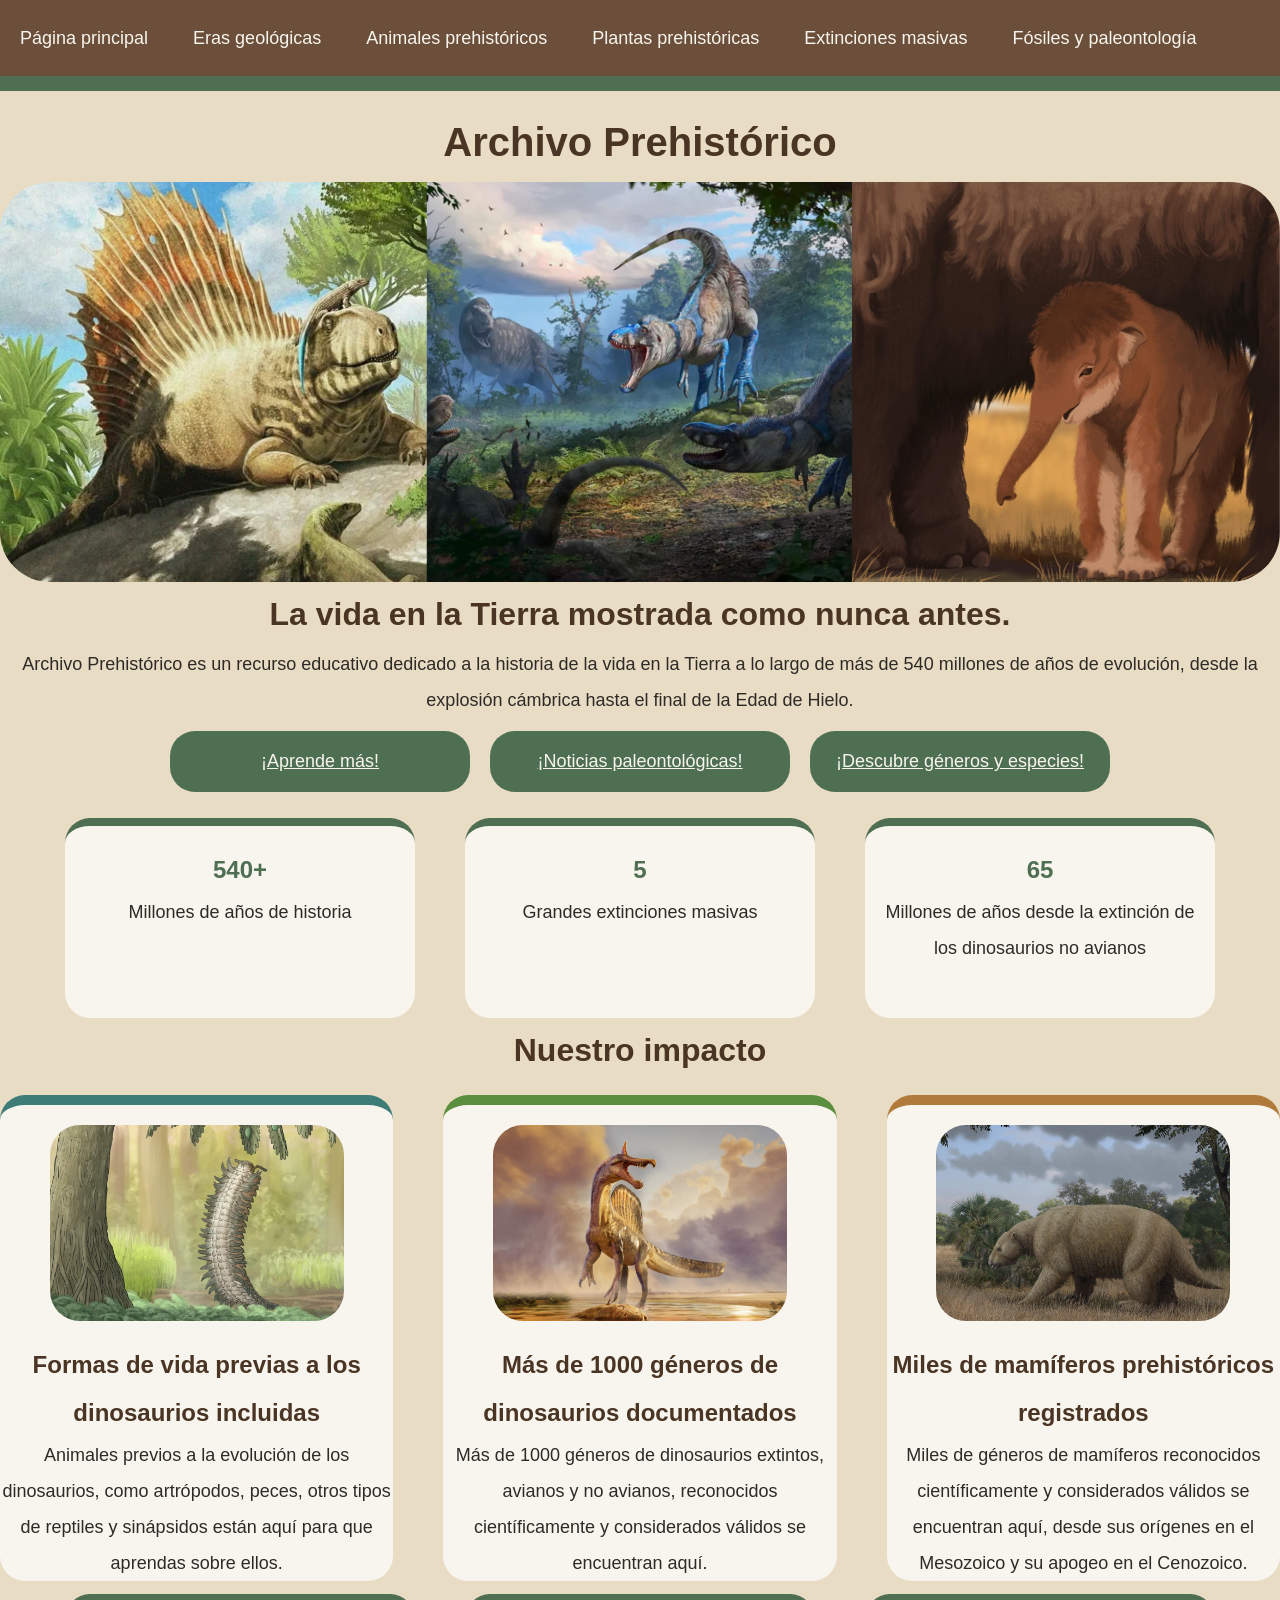
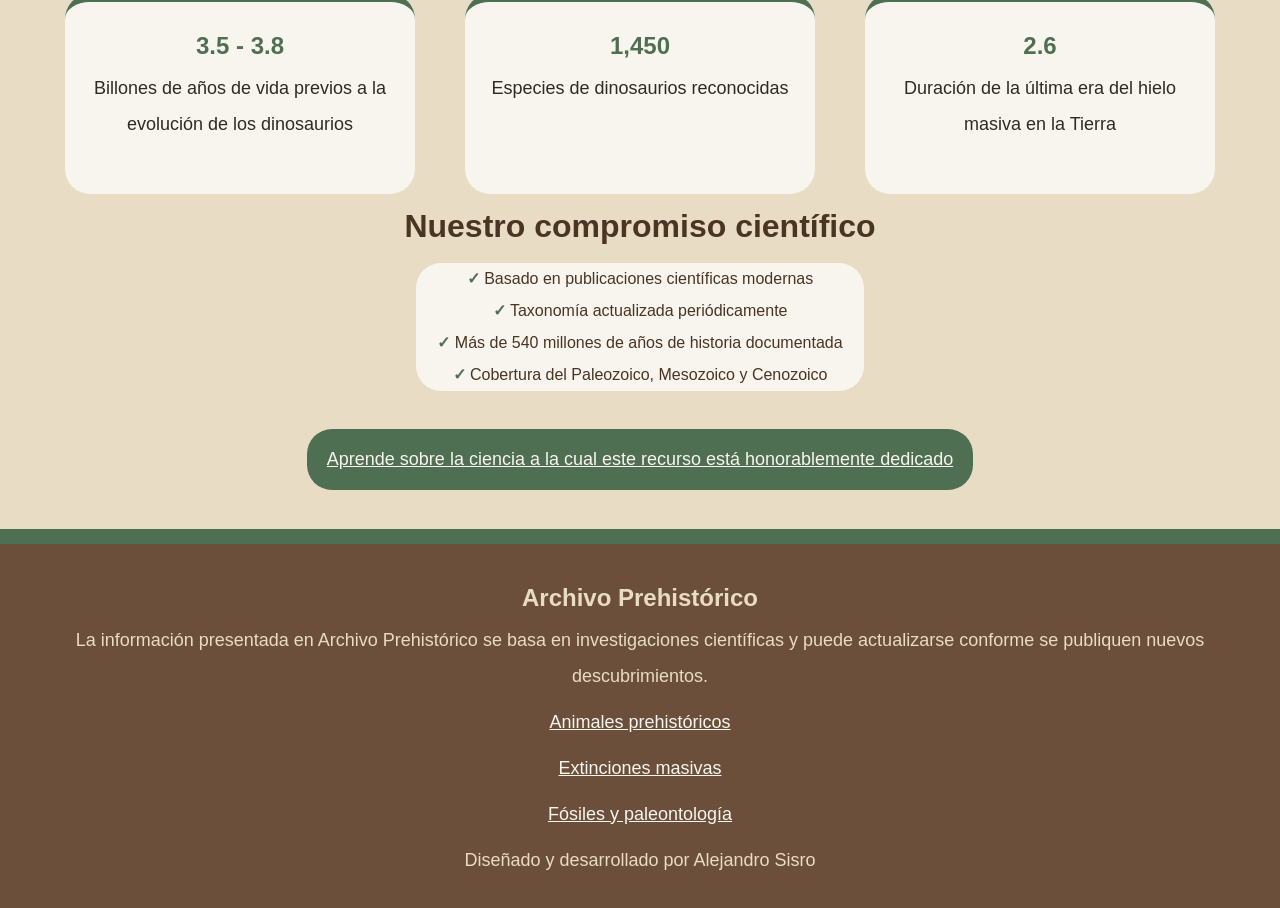
<file: index.html>
<!DOCTYPE html>
<html lang="es">
<head>
    <meta charset="UTF-8">
    <meta name="viewport" content="width=device-width, initial-scale=1.0">
    <title>Archivo Prehistórico</title>
    <link rel="stylesheet" href="style.css">
</head>
<body>
    <header>
        <nav>
            <ul>
                <li><a href="index.html">Página principal</a></li>
                <li><a href="eras.html">Eras geológicas</a></li>
                <li><a href="animales.html">Animales prehistóricos</a></li>
                <li><a href="plantas.html">Plantas prehistóricas</a></li>
                <li><a href="extinciones.html">Extinciones masivas</a></li>
                <li><a href="paleontologia.html">Fósiles y paleontología</a></li>
            </ul>
        </nav>
    </header>
    <main>
        <h1>Archivo Prehistórico</h1>
        <img id="portada" src="Imagenes/PrehistoricRecordBanner.png" alt="Nuestra portada, con arte que representa los géneros de animales conocidos como: Dimetrodon, Nanotyrannus, Tyrannosaurus y Mammuthus">
        <h2>La vida en la Tierra mostrada como nunca antes.</h2>
        <p>
            Archivo Prehistórico es un recurso educativo dedicado a la historia de la vida en la Tierra a lo largo de más de 540 millones de años de evolución, desde la explosión cámbrica hasta el final de la Edad de Hielo.
        </p>
        <section class="cta">
            <button>
                <a href="">¡Aprende más!</a>
            </button>
            <button>
                <a href="">¡Noticias paleontológicas!</a>
            </button>
            <button>
                <a href="animales.html">¡Descubre géneros y especies!</a>
            </button>
        </section>
        <section class="estadisticas">
            <a href="eras.html">
                <article>
                    <h3>540+</h3>
                    <p>Millones de años de historia</p>
                </article>
            </a>
            <a href="extinciones.html">
                <article>
                    <h3>5</h3>
                    <p>Grandes extinciones masivas</p>
                </article>
            </a>
            <a href="paleontologia.html">
                <article>
                    <h3>65</h3>
                    <p>Millones de años desde la extinción de los dinosaurios no avianos</p>
                </article>
            </a>
        </section>
        <h2>Nuestro impacto</h2>
        <section class="beneficios">
            <article class="arthropleura">
                <img src="Imagenes/Arthropleura.png" alt="Una pieza representando a Arthropleura, un milpiés prehistórico enorme">
                <h3>Formas de vida previas a los dinosaurios incluidas</h3>
                <p>
                    Animales previos a la evolución de los dinosaurios, como artrópodos, peces, otros tipos de reptiles y sinápsidos están aquí para que aprendas sobre ellos.
                </p>
            </article>
            <article class="spinosaurus">
                <img src="Imagenes/Spinosaurus.png" alt="Una pieza representando a Spinosaurus Mirabilis, la especie recientemente descubierta del famoso dinosaurio">
                <h3>Más de 1000 géneros de dinosaurios documentados</h3>
                <p>
                    Más de 1000 géneros de dinosaurios extintos, avianos y no avianos, reconocidos científicamente y considerados válidos se encuentran aquí.
                </p>
            </article>
            <article class="megatherium">
                <img src="Imagenes/Megatherium.png" alt="Una pieza representando a Megatherium, un perezoso prehistórico gigante">
                <h3>Miles de mamíferos prehistóricos registrados</h3>
                <p>
                    Miles de géneros de mamíferos reconocidos científicamente y considerados válidos se encuentran aquí, desde sus orígenes en el Mesozoico y su apogeo en el Cenozoico.
                </p>
            </article>
        </section>
        <section class="estadisticas">
            <a href="eras.html">
                <article>
                    <h3>3.5 - 3.8</h3>
                    <p>Billones de años de vida previos a la evolución de los dinosaurios</p>
                </article>
            </a>
            <a href="animales.html">
                <article>
                    <h3>1,450</h3>
                    <p>Especies de dinosaurios reconocidas</p>
                </article>
            </a>
            <a href="extinciones.html">
                <article>
                    <h3>2.6</h3>
                    <p>Duración de la última era del hielo masiva en la Tierra</p>
                </article>
            </a>
        </section>
        <h2>Nuestro compromiso científico</h2>
        <section class="compromiso">
            <ul>
                <li>Basado en publicaciones científicas modernas</li>
                <li>Taxonomía actualizada periódicamente</li>
                <li>Más de 540 millones de años de historia documentada</li>
                <li>Cobertura del Paleozoico, Mesozoico y Cenozoico</li>
            </ul>
        </section>
        <button id="UltimoCTA">
            <a href="paleontologia.html">
                Aprende sobre la ciencia a la cual este recurso está honorablemente dedicado
            </a>
        </button>
    </main>
    <footer>
        <h3>Archivo Prehistórico</h3>
        <p>
            La información presentada en Archivo Prehistórico se basa en investigaciones científicas y puede actualizarse conforme se publiquen nuevos descubrimientos.
        </p>
        <ul class="footer-links">
            <li><a href="animales.html">Animales prehistóricos</a></li>
            <li><a href="extinciones.html">Extinciones masivas</a></li>
            <li><a href="paleontologia.html">Fósiles y paleontología</a></li>
        </ul>
        <p>Diseñado y desarrollado por Alejandro Sisro</p>
    </footer>
</body>
</html>
</file>
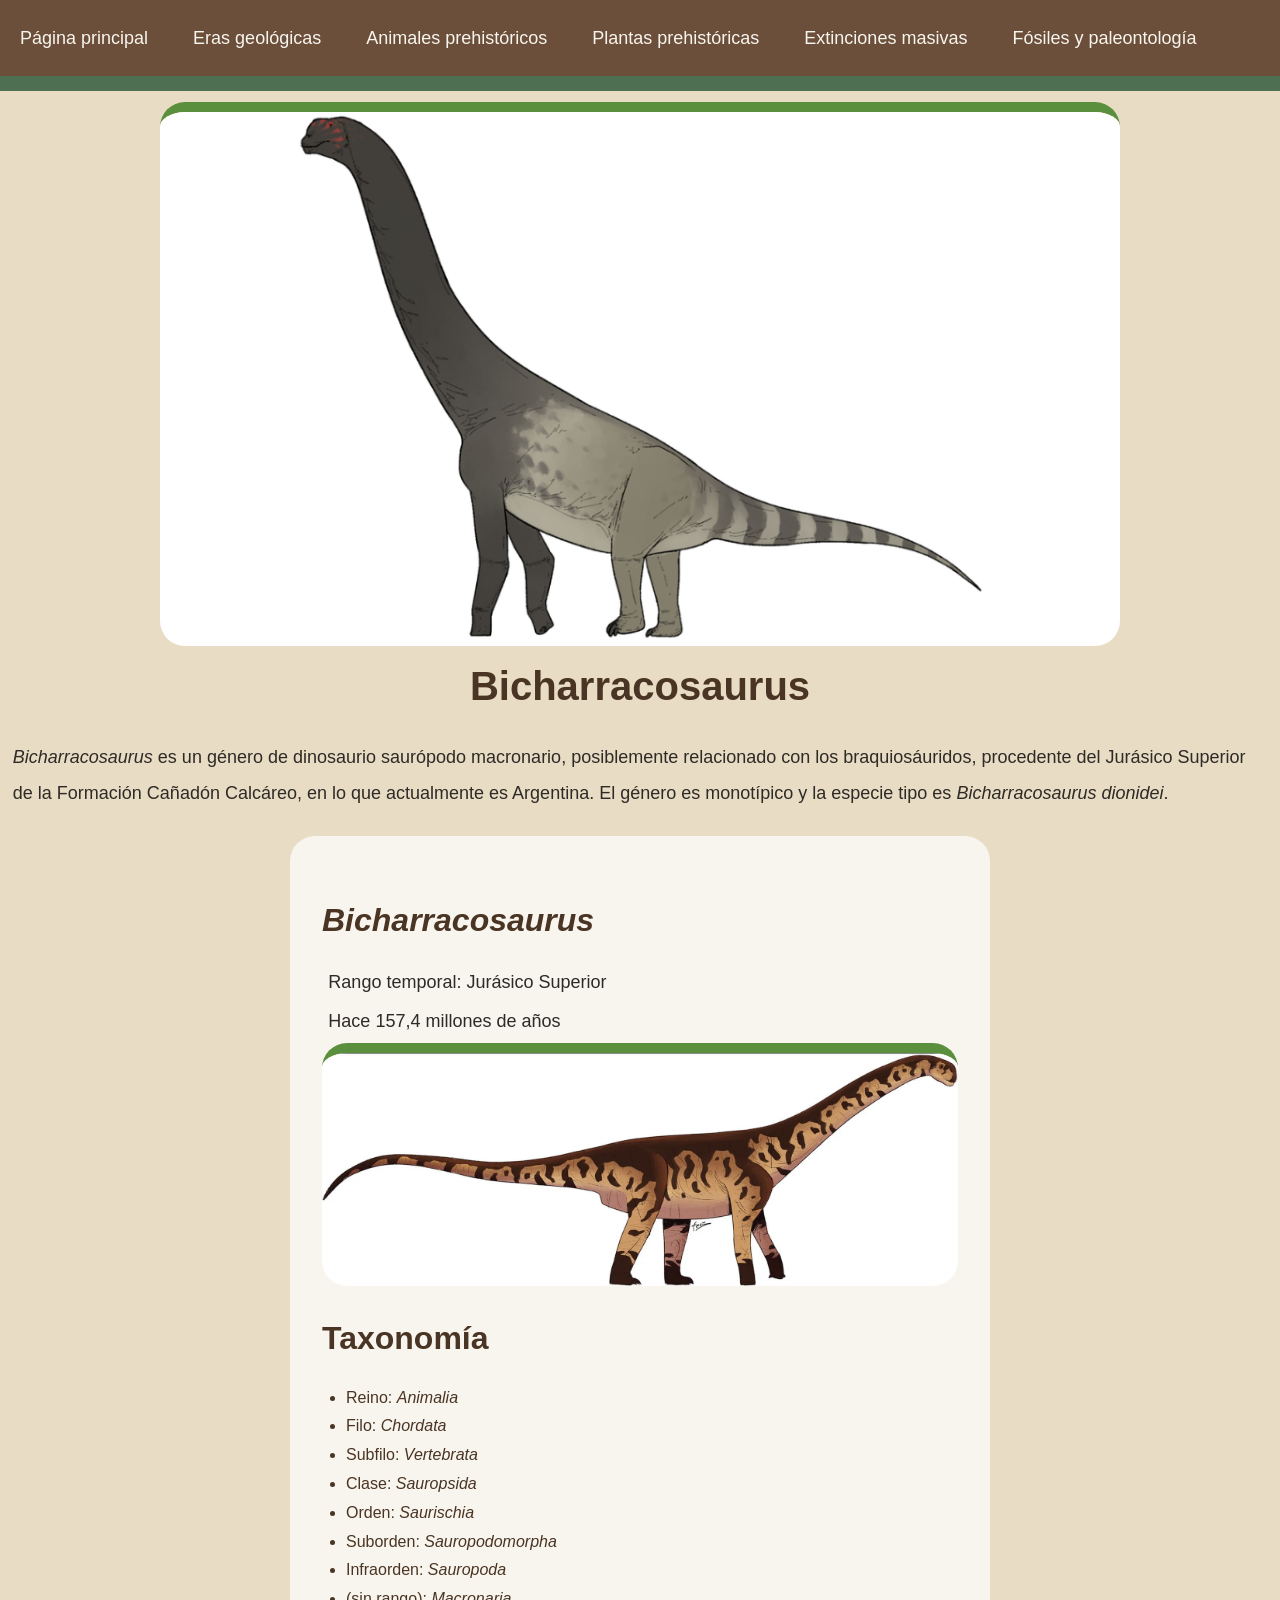
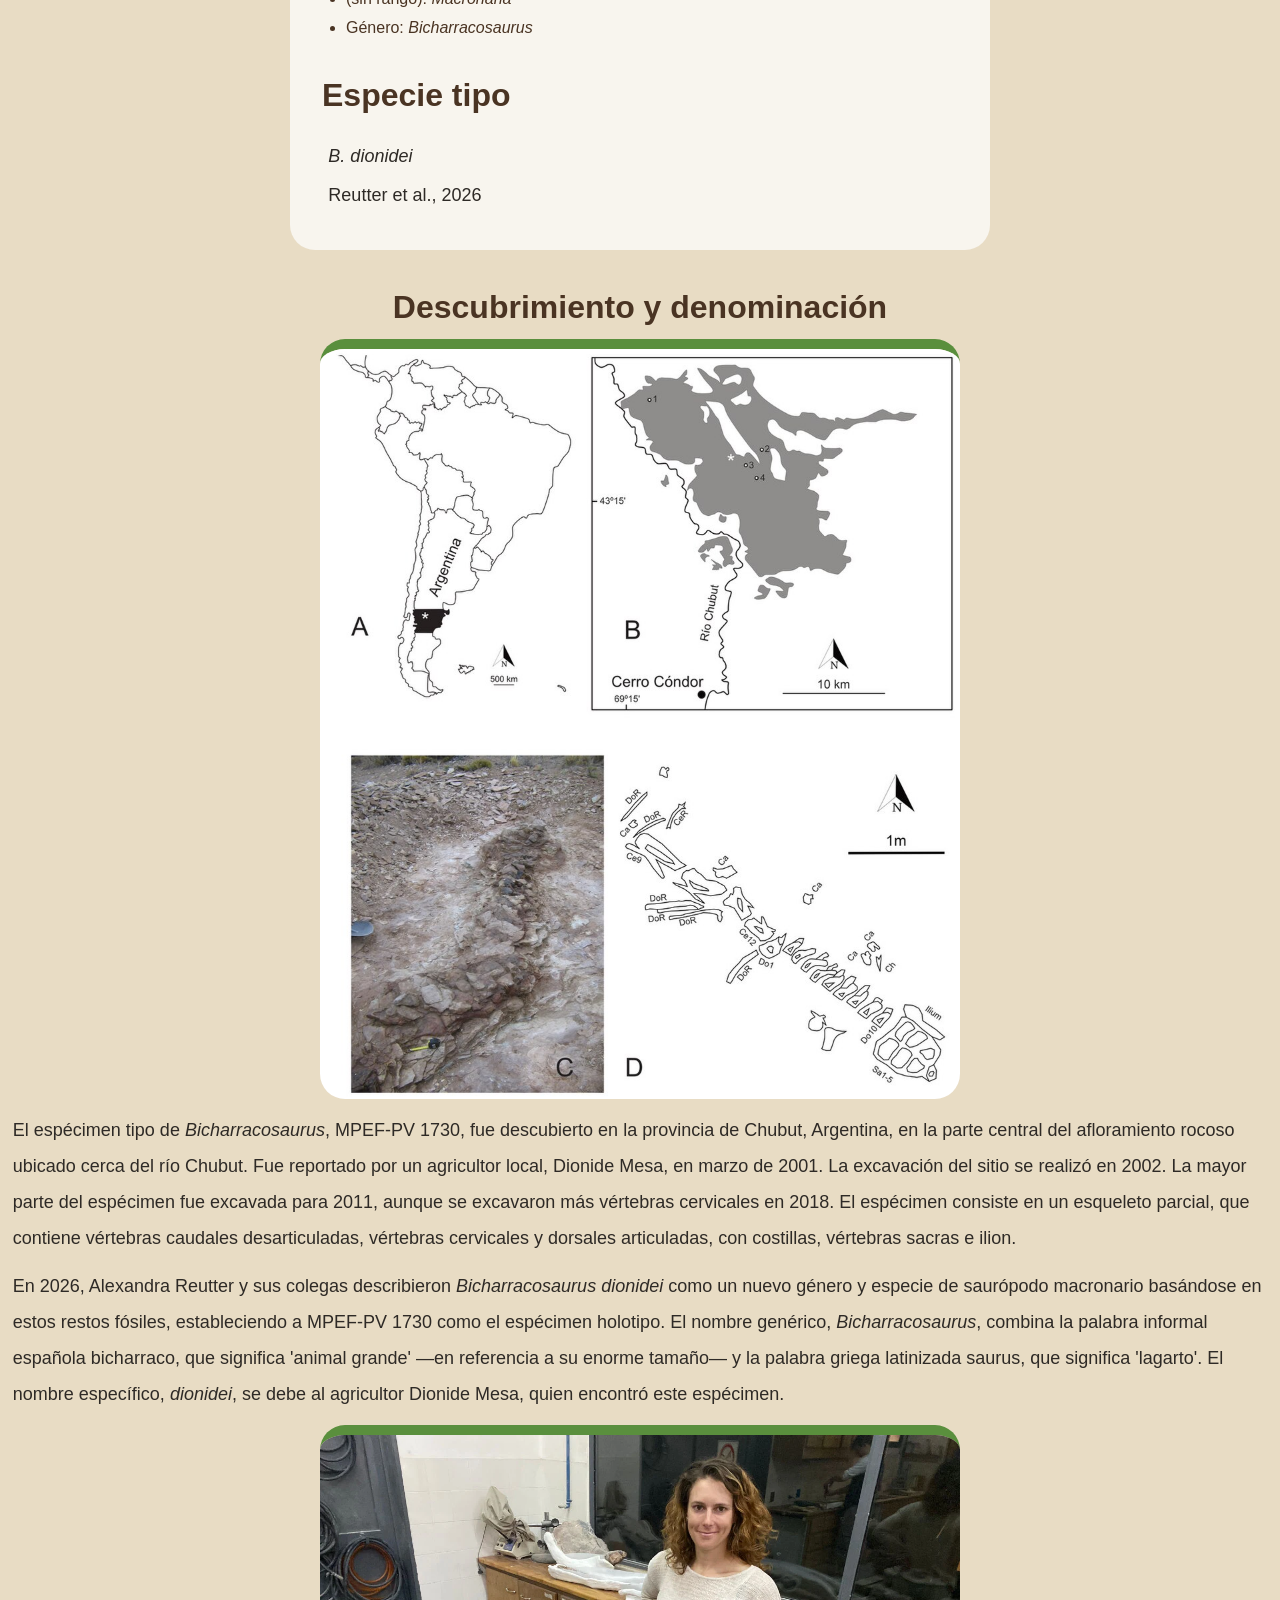
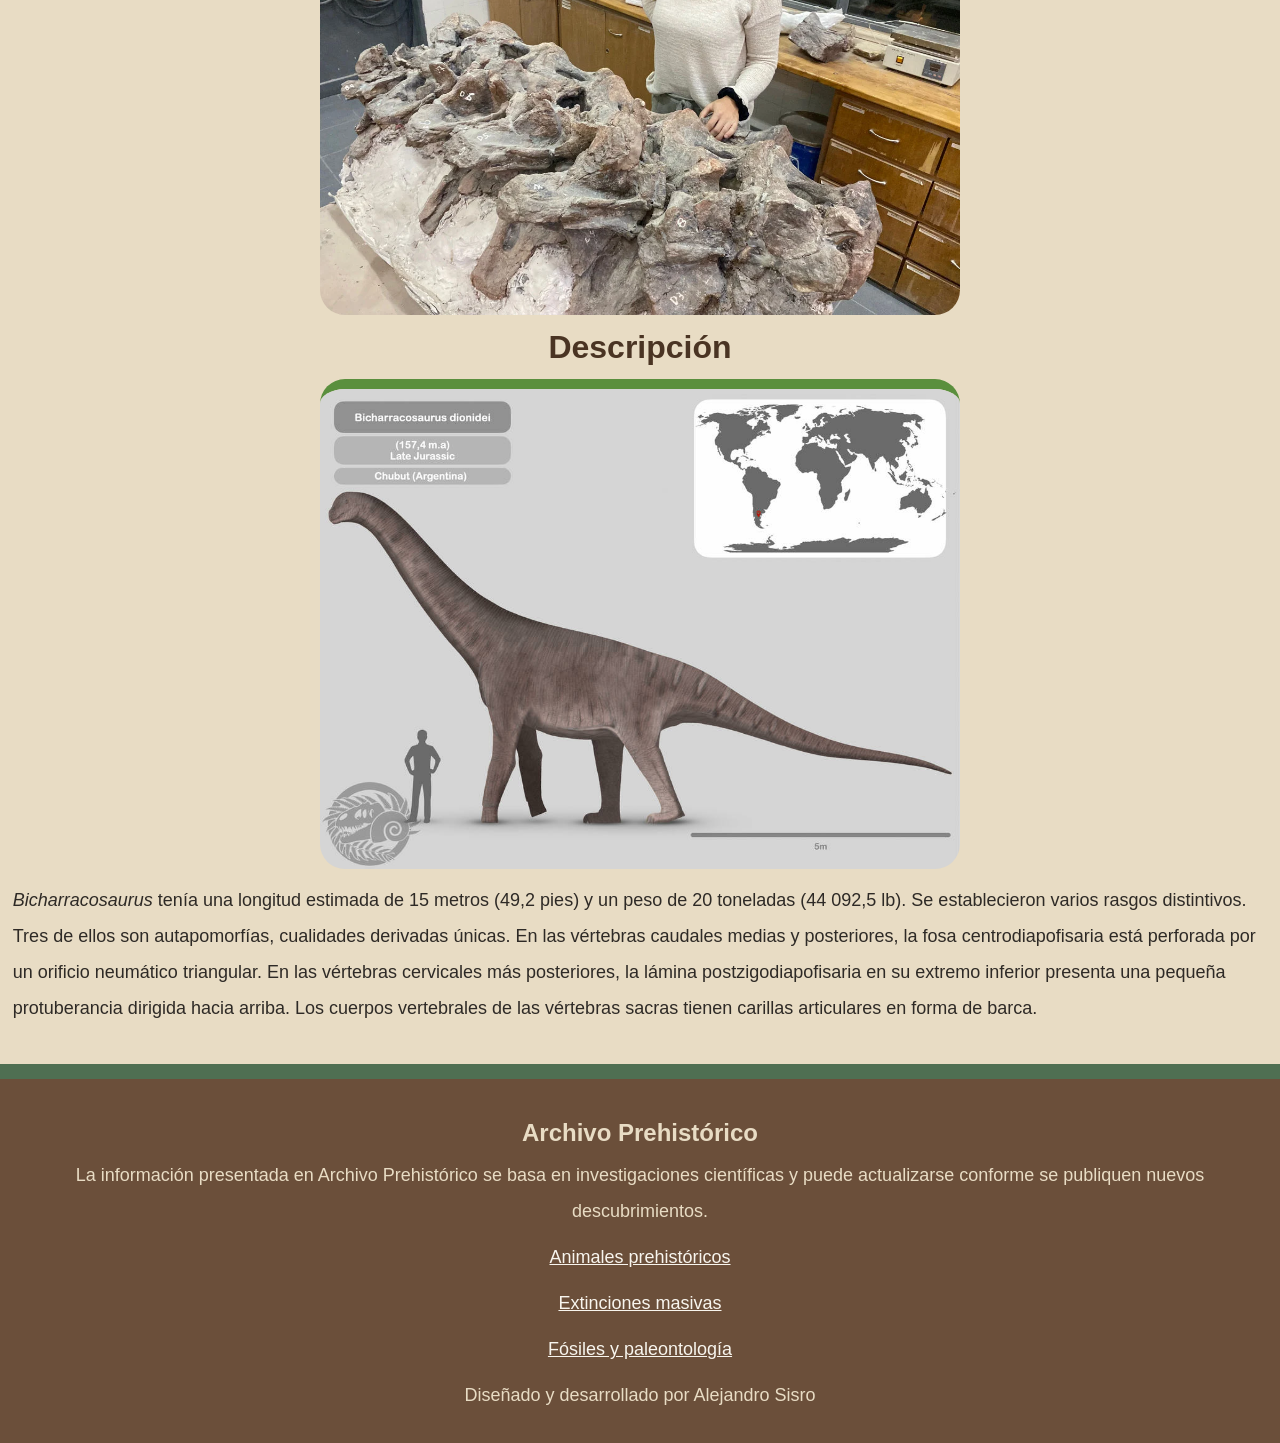
<file: bicharracosaurus.html>
<!DOCTYPE html>
<html lang="es">
<head>
    <meta charset="UTF-8">
    <meta name="viewport" content="width=device-width, initial-scale=1.0">
    <link rel="stylesheet" href="style.css">
    <title>Archivo Prehistórico - Bicharracosaurus</title>
</head>
<body>
    <header>
        <nav>
            <ul>
                <li><a href="index.html">Página principal</a></li>
                <li><a href="eras.html">Eras geológicas</a></li>
                <li><a href="animales.html">Animales prehistóricos</a></li>
                <li><a href="plantas.html">Plantas prehistóricas</a></li>
                <li><a href="extinciones.html">Extinciones masivas</a></li>
                <li><a href="paleontologia.html">Fósiles y paleontología</a></li>
            </ul>
        </nav>
    </header>  
    <main class = "Animal">
        <img id="Grande" src="Imagenes/BicharracosaurusProfileImage.png" alt="Reconstrucción paleoartística">
        <h1>Bicharracosaurus</h1>
        <p><i>Bicharracosaurus</i> es un género de dinosaurio saurópodo macronario, posiblemente relacionado con los braquiosáuridos, procedente del Jurásico Superior de la Formación Cañadón Calcáreo, en lo que actualmente es Argentina. El género es monotípico y la especie tipo es <i>Bicharracosaurus dionidei</i>.</p>
        <article class="Clasificacion">
            <h2><i>Bicharracosaurus</i></h2>
            <p>Rango temporal: Jurásico Superior</p>
            <p>Hace 157,4 millones de años</p>
            <img src="Imagenes/Reconstruction-of-Bicharracosaurus-Dionidei.jpg" alt="Reconstrucción paleoartística">
            <h2>Taxonomía</h2>
            <ul>
                <li>Reino: <i>Animalia</i></li>
                <li>Filo: <i>Chordata</i></li>
                <li>Subfilo: <i>Vertebrata</i></li>
                <li>Clase: <i>Sauropsida</i></li>
                <li>Orden: <i>Saurischia</i></li>
                <li>Suborden: <i>Sauropodomorpha</i></li>
                <li>Infraorden: <i>Sauropoda</i></li>
                <li>(sin rango): <i>Macronaria</i></li>
                <li>Género: <i>Bicharracosaurus</i></li>
            </ul>
            <h2>Especie tipo</h2>
            <p><i>B. dionidei</i></p>
            <p>Reutter et al., 2026</p>
        </article>
        <h2>Descubrimiento y denominación</h2>
        <img src="Imagenes/Bicharrcosaurus_(location_and_qurry_map).jpg" alt="Mapa geográfico que muestra la localidad tipo (a), mapa geográfico que muestra la localidad tipo dentro de la Formación Cañadón Calcáreo (b), fotografía del mapa de la cantera (c) y boceto del mapa de la cantera (d) de Bicharracosaurus.">
        <p>
            El espécimen tipo de <i>Bicharracosaurus</i>, MPEF-PV 1730, fue descubierto en la provincia de Chubut, Argentina, en la parte central del afloramiento rocoso ubicado cerca del río Chubut. Fue reportado por un agricultor local, Dionide Mesa, en marzo de 2001. La excavación del sitio se realizó en 2002. La mayor parte del espécimen fue excavada para 2011, aunque se excavaron más vértebras cervicales en 2018. El espécimen consiste en un esqueleto parcial, que contiene vértebras caudales desarticuladas, vértebras cervicales y dorsales articuladas, con costillas, vértebras sacras e ilion.
        </p>
        <p>
            En 2026, Alexandra Reutter y sus colegas describieron <i>Bicharracosaurus dionidei</i> como un nuevo género y especie de saurópodo macronario basándose en estos restos fósiles, estableciendo a MPEF-PV 1730 como el espécimen holotipo. El nombre genérico, <i>Bicharracosaurus</i>, combina la palabra informal española bicharraco, que significa 'animal grande' —en referencia a su enorme tamaño— y la palabra griega latinizada saurus, que significa 'lagarto'. El nombre específico, <i>dionidei</i>, se debe al agricultor Dionide Mesa, quien encontró este espécimen.
        </p>
        <img src="Imagenes/bicharracosaurus_01.png" alt="Alexandra Reutter junto a fósiles de Bicharracosaurus dionidei en el laboratorio de preparación del MEF.">
        <h2>Descripción</h2>
        <img src="Imagenes/perfil_bicharracosaurus_dionidei_by_paleohistoric_dlyq88m-pre.jpg" alt="Comparación de tamaño con un humano">
        <p>
            <i>Bicharracosaurus</i> tenía una longitud estimada de 15 metros (49,2 pies) y un peso de 20 toneladas (44 092,5 lb).
            Se establecieron varios rasgos distintivos. Tres de ellos son autapomorfías, cualidades derivadas únicas. En las vértebras caudales medias y posteriores, la fosa centrodiapofisaria está perforada por un orificio neumático triangular. En las vértebras cervicales más posteriores, la lámina postzigodiapofisaria en su extremo inferior presenta una pequeña protuberancia dirigida hacia arriba. Los cuerpos vertebrales de las vértebras sacras tienen carillas articulares en forma de barca.
        </p>
    </main>
    <footer>
        <h3>Archivo Prehistórico</h3>
        <p>
            La información presentada en Archivo Prehistórico se basa en
            investigaciones científicas y puede actualizarse conforme se
            publiquen nuevos descubrimientos.
        </p>
        <ul class="footer-links">       
            <li><a href="animales.html">Animales prehistóricos</a></li>
            <li><a href="extinciones.html">Extinciones masivas</a></li>
            <li><a href="paleontologia.html">Fósiles y paleontología</a></li>
        </ul>
        <p>Diseñado y desarrollado por Alejandro Sisro</p>
    </footer>
</body>
</html>
</file>
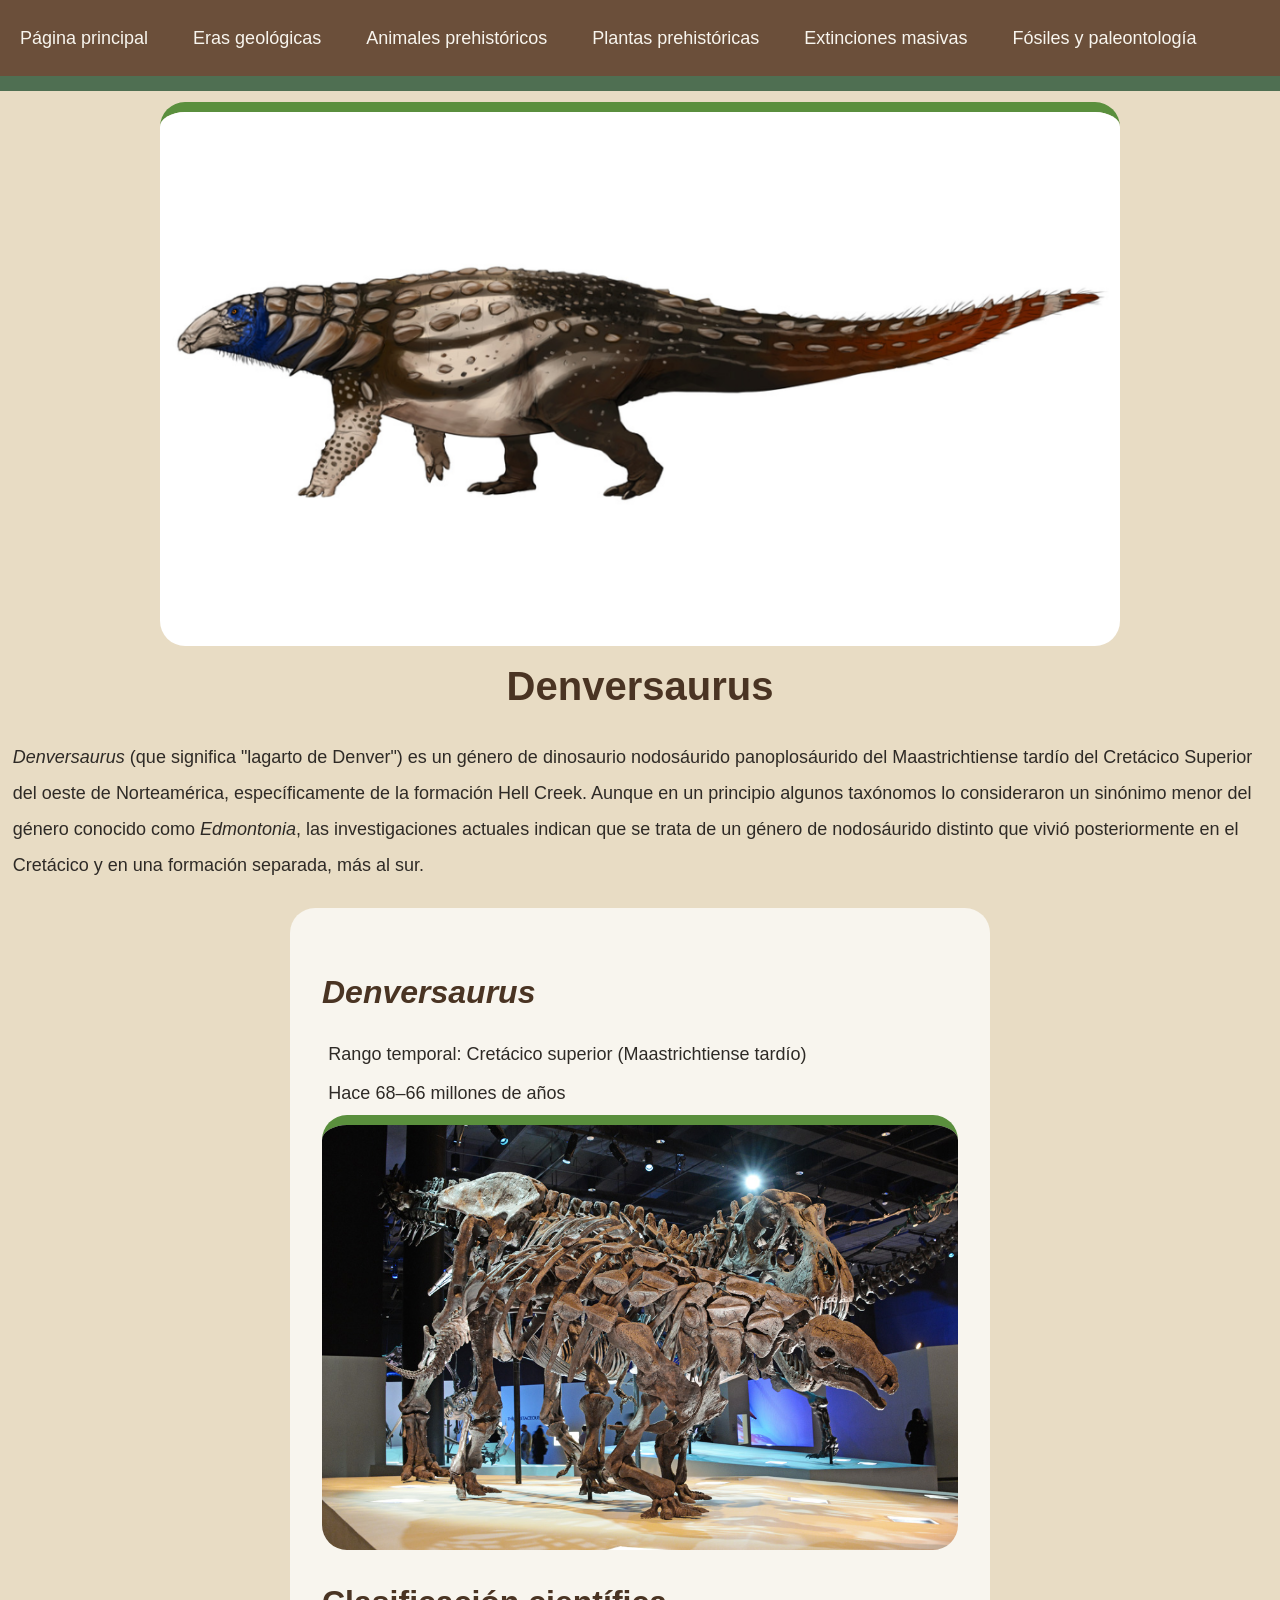
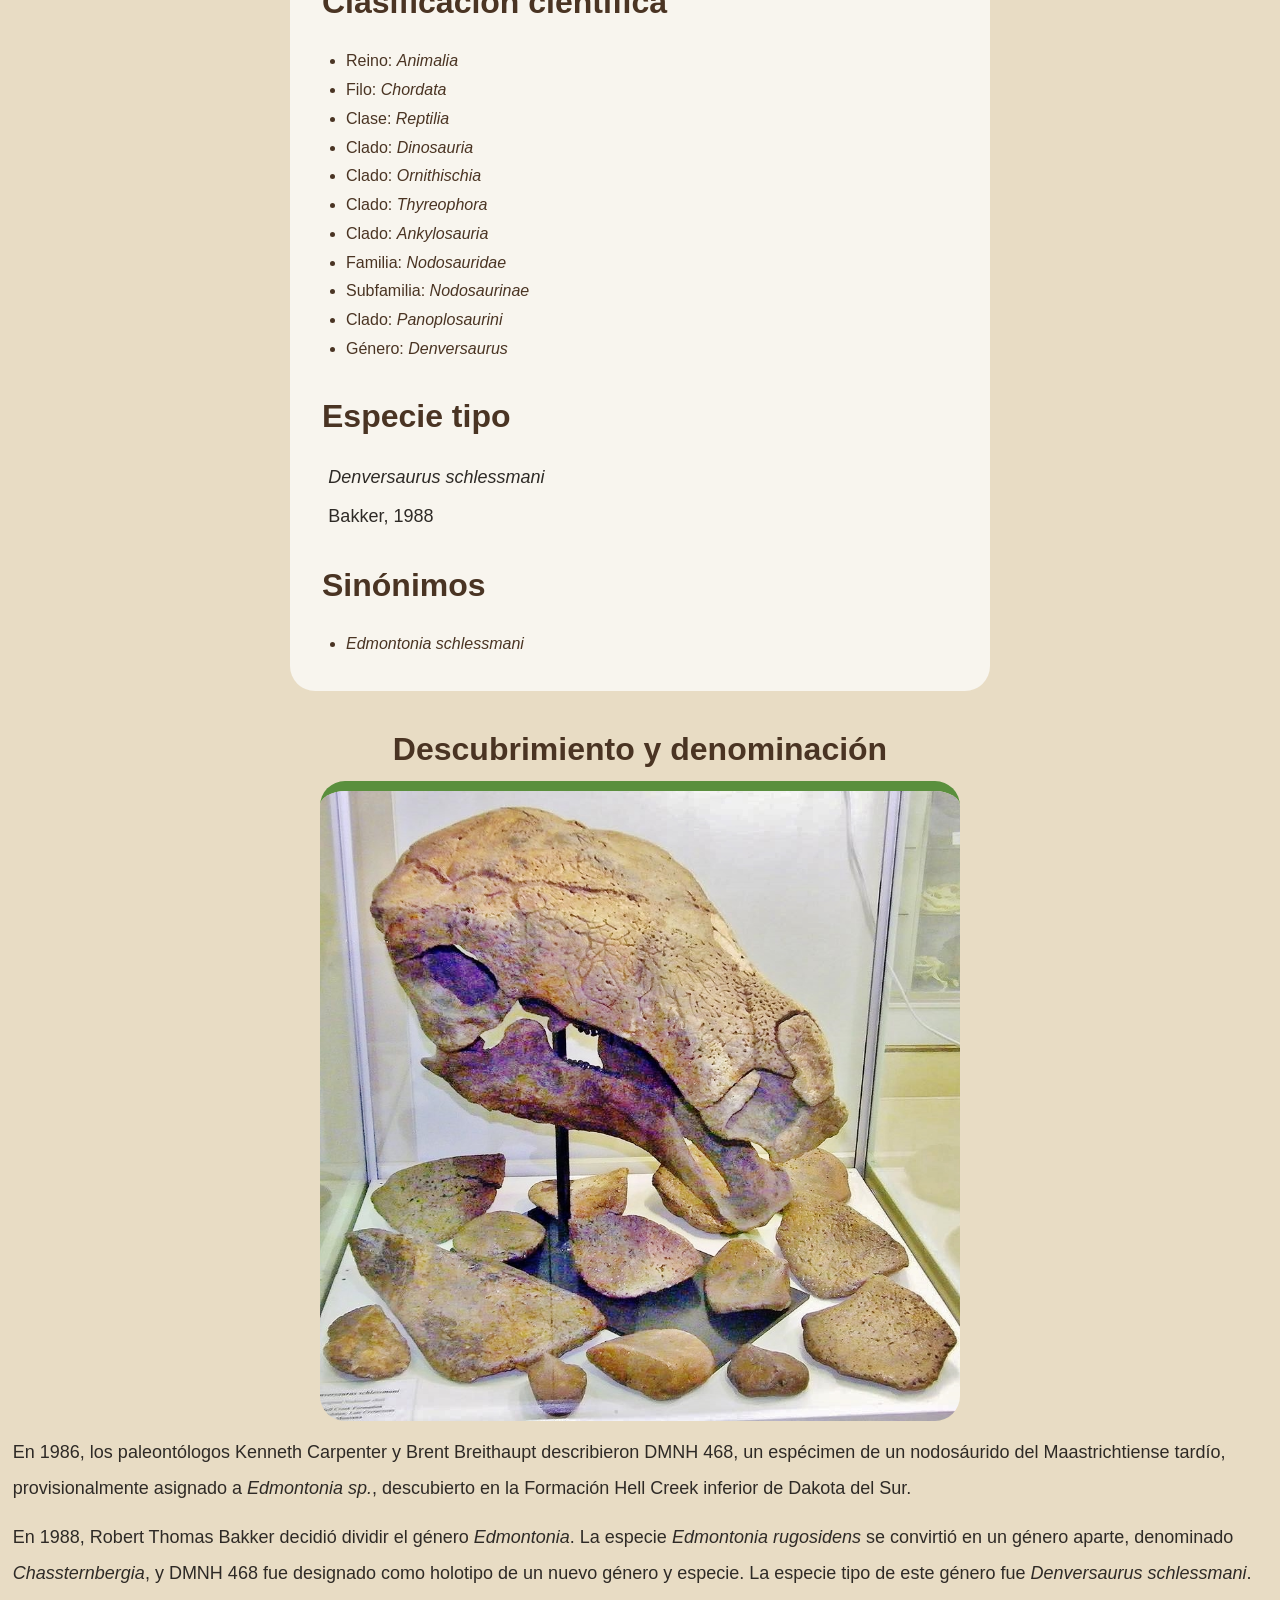
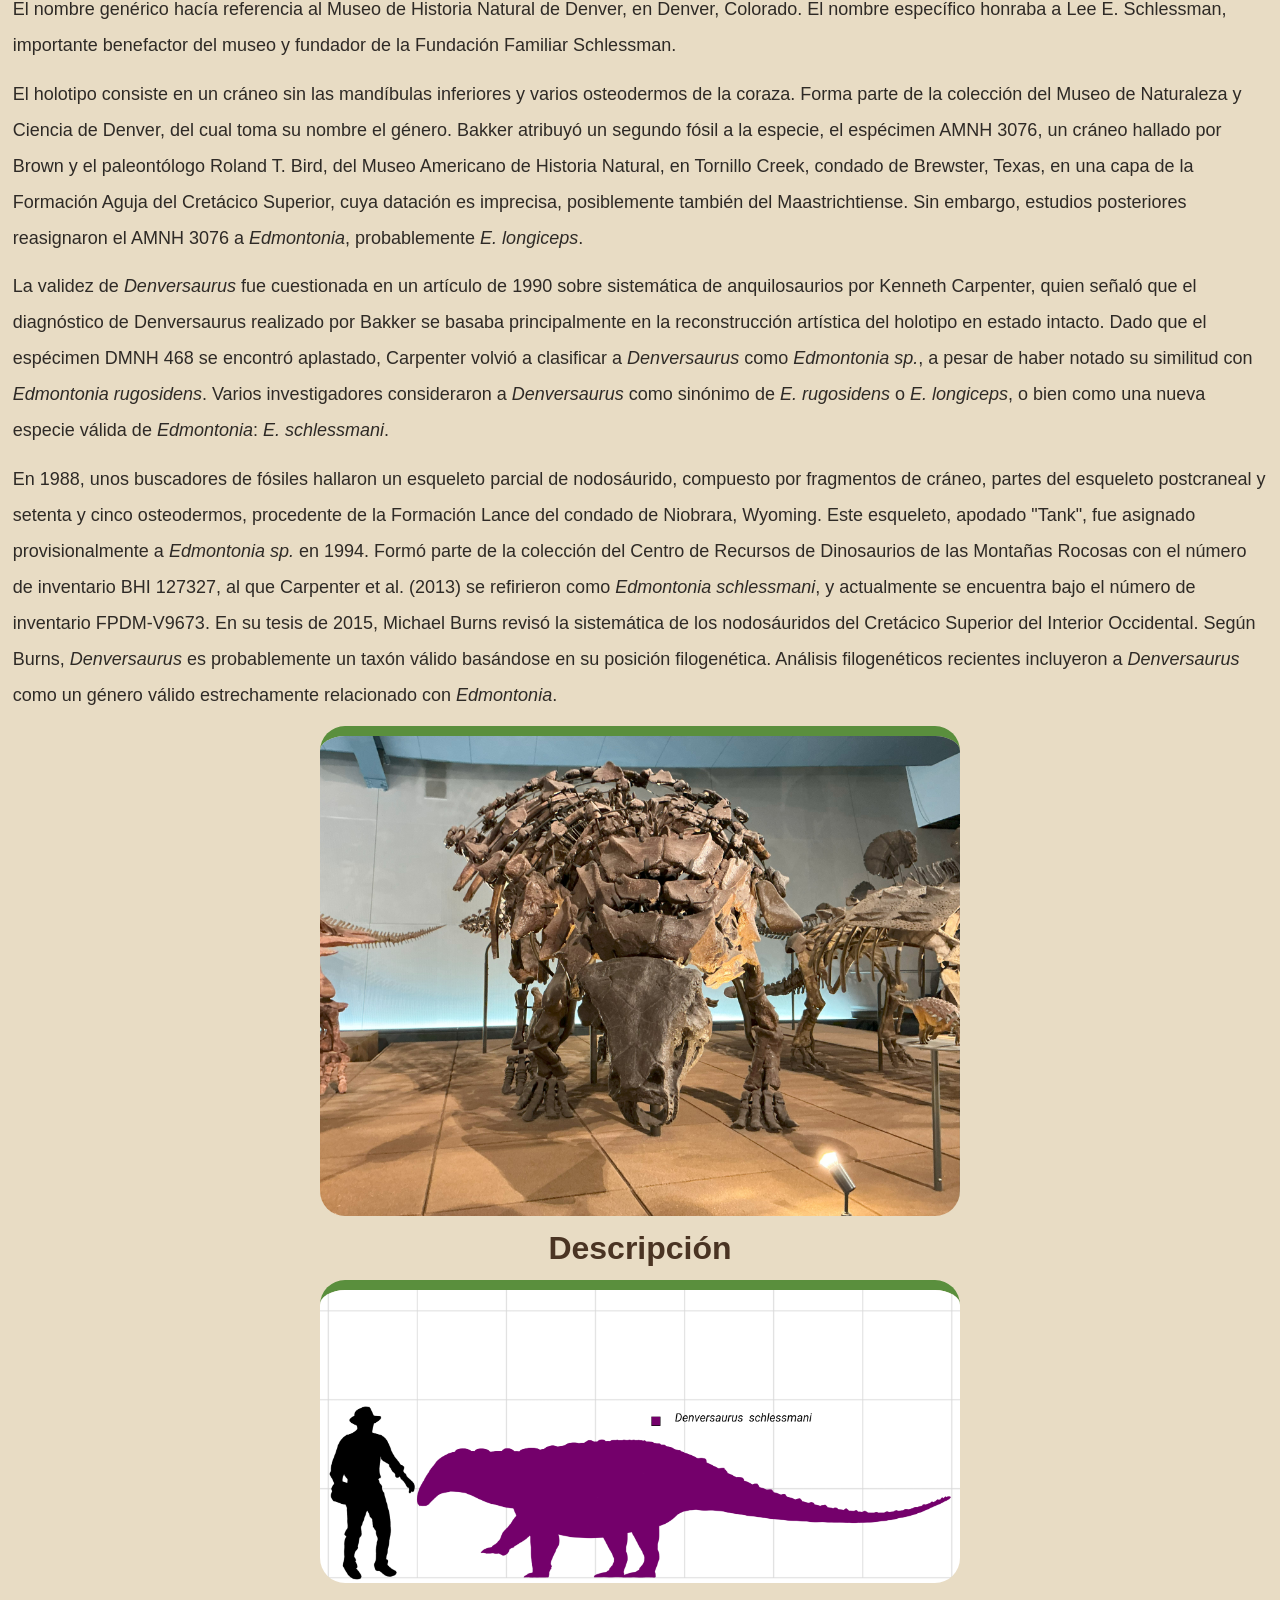
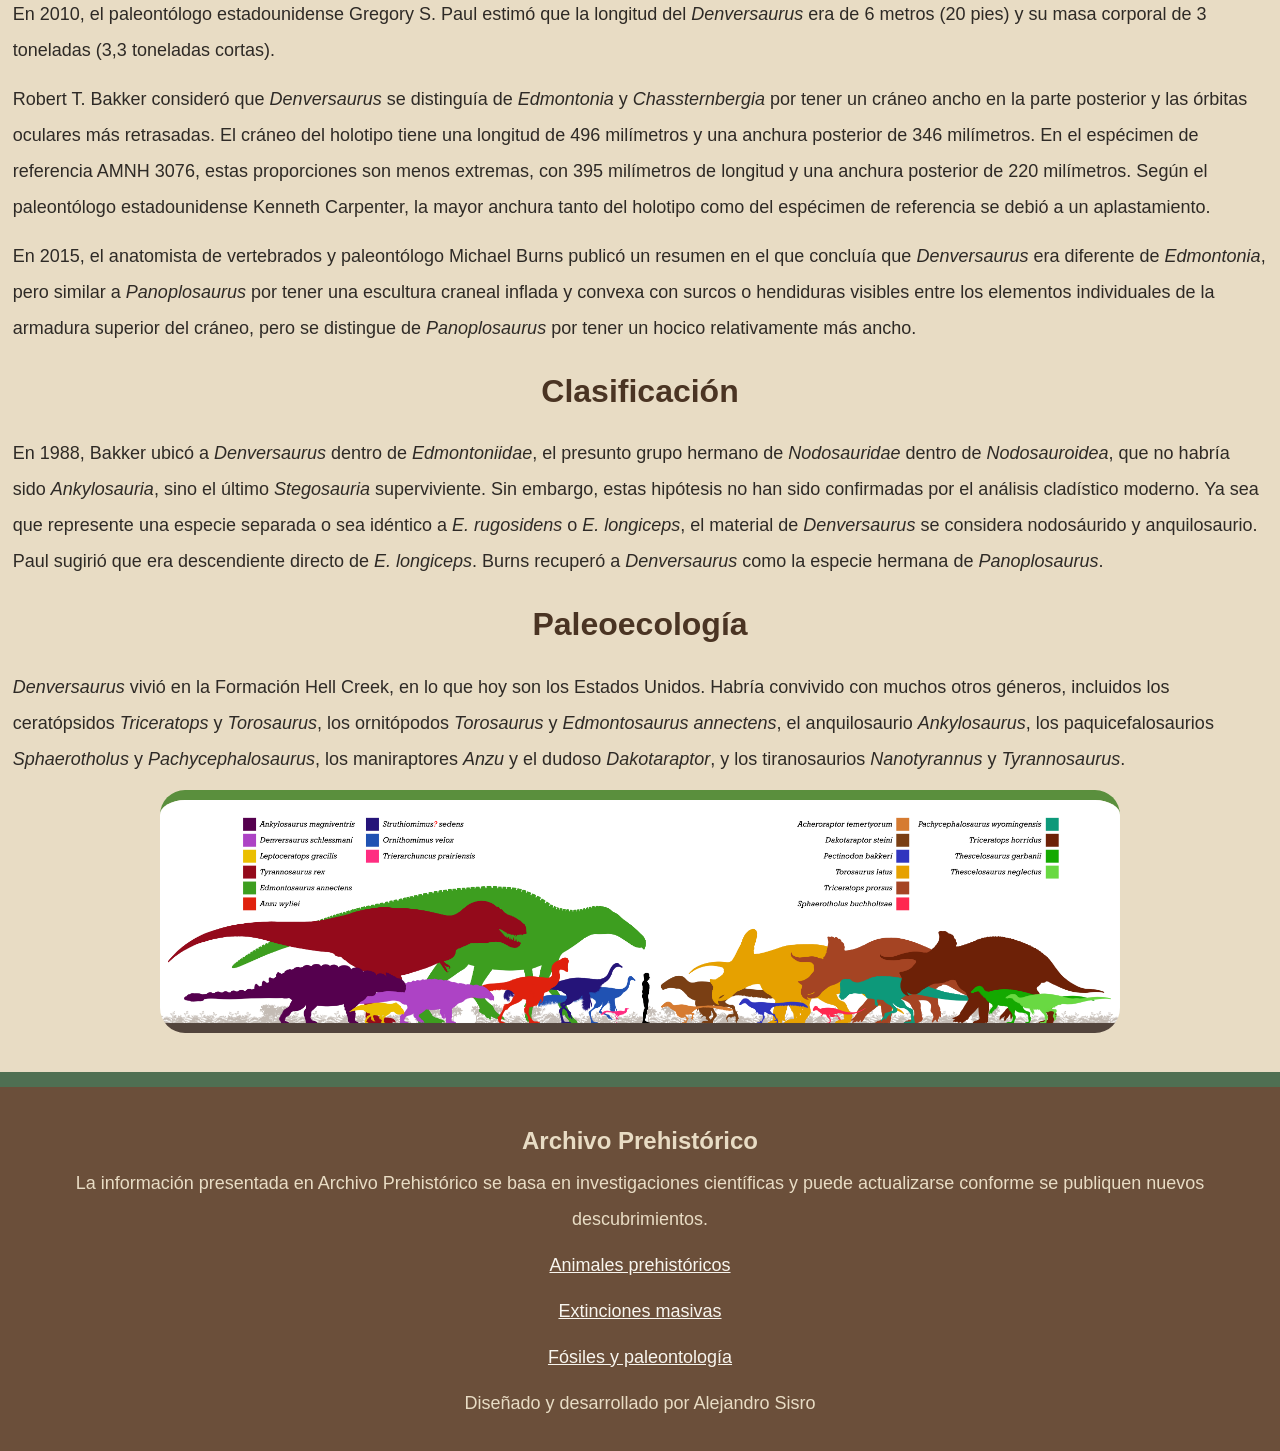
<file: denversaurus.html>
<!DOCTYPE html>
<html lang="es">
<head>
    <meta charset="UTF-8">
    <meta name="viewport" content="width=device-width, initial-scale=1.0">
    <link rel="stylesheet" href="style.css">
    <title>Archivo Prehistórico - Denversaurus</title>
</head>
<body>
    <header>
        <nav>
            <ul>
                <li><a href="index.html">Página principal</a></li>
                <li><a href="eras.html">Eras geológicas</a></li>
                <li><a href="animales.html">Animales prehistóricos</a></li>
                <li><a href="plantas.html">Plantas prehistóricas</a></li>
                <li><a href="extinciones.html">Extinciones masivas</a></li>
                <li><a href="paleontologia.html">Fósiles y paleontología</a></li>
            </ul>
        </nav>
    </header>  
    <main class = "Animal">
        <img id="Grande" src="Imagenes/DenversaurusProfileImage.png" alt="Reconstrucción de Denversaurus schlessmani, un dinosaurio nodosáurido del Maastrichtiense tardío de Norteamérica">
        <h1>Denversaurus</h1>
        <p><i>Denversaurus</i> (que significa "lagarto de Denver") es un género de dinosaurio nodosáurido panoplosáurido del Maastrichtiense tardío del Cretácico Superior del oeste de Norteamérica, específicamente de la formación Hell Creek. Aunque en un principio algunos taxónomos lo consideraron un sinónimo menor del género conocido como <i>Edmontonia</i>, las investigaciones actuales indican que se trata de un género de nodosáurido distinto que vivió posteriormente en el Cretácico y en una formación separada, más al sur.</p>
        <article class="Clasificacion">
            <h2><i>Denversaurus</i></h2>
            <p>Rango temporal: Cretácico superior (Maastrichtiense tardío)</p>
            <p>Hace 68–66 millones de años</p>
            <img src="Imagenes/Denversaurus_in_Houston_Museum.jpg" alt="Un esqueleto montado de un Denversaurus, que tuvo un encuentro con un Tyrannosaurus rex juvenil, se exhibe en el Museo de Ciencias Naturales de Houston.">
            <h2>Clasificación científica</h2>
            <ul>
                <li>Reino: <i>Animalia</i></li>
                <li>Filo: <i>Chordata</i></li>
                <li>Clase: <i>Reptilia</i></li>
                <li>Clado: <i>Dinosauria</i></li>
                <li>Clado: <i>Ornithischia</i></li>
                <li>Clado: <i>Thyreophora</i></li>
                <li>Clado: <i>Ankylosauria</i></li>
                <li>Familia: <i>Nodosauridae</i></li>
                <li>Subfamilia: <i>Nodosaurinae</i></li>
                <li>Clado: <i>Panoplosaurini</i></li>
                <li>Género: <i>Denversaurus</i></li>
            </ul>
            <h2>Especie tipo</h2>
            <p><i>Denversaurus schlessmani</i></p>
            <p>Bakker, 1988</p>
            <h2>Sinónimos</h2>
            <ul><li><i>Edmontonia schlessmani</i></li></ul>
        </article>
        <h2>Descubrimiento y denominación</h2>
        <img src="Imagenes/Denversaurus.jpg" alt="Cráneo original y osteodermos en exhibición en el Instituto de Investigación Geológica de Black Hills.">
        <p>
            En 1986, los paleontólogos Kenneth Carpenter y Brent Breithaupt describieron DMNH 468, un espécimen de un nodosáurido del Maastrichtiense tardío, provisionalmente asignado a <i>Edmontonia sp.</i>, descubierto en la Formación Hell Creek inferior de Dakota del Sur.
        </p>
        <p>
            En 1988, Robert Thomas Bakker decidió dividir el género <i>Edmontonia</i>. La especie <i>Edmontonia rugosidens</i> se convirtió en un género aparte, denominado <i>Chassternbergia</i>, y DMNH 468 fue designado como holotipo de un nuevo género y especie. La especie tipo de este género fue <i>Denversaurus schlessmani</i>. El nombre genérico hacía referencia al Museo de Historia Natural de Denver, en Denver, Colorado. El nombre específico honraba a Lee E. Schlessman, importante benefactor del museo y fundador de la Fundación Familiar Schlessman.
        </p>
        <p>
            El holotipo consiste en un cráneo sin las mandíbulas inferiores y varios osteodermos de la coraza. Forma parte de la colección del Museo de Naturaleza y Ciencia de Denver, del cual toma su nombre el género. Bakker atribuyó un segundo fósil a la especie, el espécimen AMNH 3076, un cráneo hallado por Brown y el paleontólogo Roland T. Bird, del Museo Americano de Historia Natural, en Tornillo Creek, condado de Brewster, Texas, en una capa de la Formación Aguja del Cretácico Superior, cuya datación es imprecisa, posiblemente también del Maastrichtiense. Sin embargo, estudios posteriores reasignaron el AMNH 3076 a <i>Edmontonia</i>, probablemente <i>E. longiceps</i>.
        </p>
        <p>
            La validez de <i>Denversaurus</i> fue cuestionada en un artículo de 1990 sobre sistemática de anquilosaurios por Kenneth Carpenter, quien señaló que el diagnóstico de Denversaurus realizado por Bakker se basaba principalmente en la reconstrucción artística del holotipo en estado intacto. Dado que el espécimen DMNH 468 se encontró aplastado, Carpenter volvió a clasificar a <i>Denversaurus</i> como <i>Edmontonia sp.</i>, a pesar de haber notado su similitud con <i>Edmontonia rugosidens</i>. Varios investigadores consideraron a <i>Denversaurus</i> como sinónimo de <i>E. rugosidens</i> o <i>E. longiceps</i>, o bien como una nueva especie válida de <i>Edmontonia</i>: <i>E. schlessmani</i>.
        </p>
        <p>
            En 1988, unos buscadores de fósiles hallaron un esqueleto parcial de nodosáurido, compuesto por fragmentos de cráneo, partes del esqueleto postcraneal y setenta y cinco osteodermos, procedente de la Formación Lance del condado de Niobrara, Wyoming. Este esqueleto, apodado "Tank", fue asignado provisionalmente a <i>Edmontonia sp.</i> en 1994. Formó parte de la colección del Centro de Recursos de Dinosaurios de las Montañas Rocosas con el número de inventario BHI 127327, al que Carpenter et al. (2013) se refirieron como <i>Edmontonia schlessmani</i>, y actualmente se encuentra bajo el número de inventario FPDM-V9673. En su tesis de 2015, Michael Burns revisó la sistemática de los nodosáuridos del Cretácico Superior del Interior Occidental. Según Burns, <i>Denversaurus</i> es probablemente un taxón válido basándose en su posición filogenética. Análisis filogenéticos recientes incluyeron a <i>Denversaurus</i> como un género válido estrechamente relacionado con <i>Edmontonia</i>.
        </p>
        <img src="Imagenes/Denversaurus_FukuiJH.jpg" alt="Montaje del esqueleto de FPDM-V9673 ('Tank'), Museo de Dinosaurios de la Prefectura de Fukui">
        <h2>Descripción</h2>
        <img src="Imagenes/Denversaurus_schlessmani_scale.png" alt="Comparación de tamaño con un humano">
        <p>
            En 2010, el paleontólogo estadounidense Gregory S. Paul estimó que la longitud del <i>Denversaurus</i> era de 6 metros (20 pies) y su masa corporal de 3 toneladas (3,3 toneladas cortas).
        </p>
        <p>
            Robert T. Bakker consideró que <i>Denversaurus</i> se distinguía de <i>Edmontonia</i> y <i>Chassternbergia</i> por tener un cráneo ancho en la parte posterior y las órbitas oculares más retrasadas. El cráneo del holotipo tiene una longitud de 496 milímetros y una anchura posterior de 346 milímetros. En el espécimen de referencia AMNH 3076, estas proporciones son menos extremas, con 395 milímetros de longitud y una anchura posterior de 220 milímetros. Según el paleontólogo estadounidense Kenneth Carpenter, la mayor anchura tanto del holotipo como del espécimen de referencia se debió a un aplastamiento.
        </p>
        <p>En 2015, el anatomista de vertebrados y paleontólogo Michael Burns publicó un resumen en el que concluía que <i>Denversaurus</i> era diferente de <i>Edmontonia</i>, pero similar a <i>Panoplosaurus</i> por tener una escultura craneal inflada y convexa con surcos o hendiduras visibles entre los elementos individuales de la armadura superior del cráneo, pero se distingue de <i>Panoplosaurus</i> por tener un hocico relativamente más ancho.</p>
        <h2>Clasificación</h2>
        <p>En 1988, Bakker ubicó a <i>Denversaurus</i> dentro de <i>Edmontoniidae</i>, el presunto grupo hermano de <i>Nodosauridae</i> dentro de <i>Nodosauroidea</i>, que no habría sido <i>Ankylosauria</i>, sino el último <i>Stegosauria</i> superviviente. Sin embargo, estas hipótesis no han sido confirmadas por el análisis cladístico moderno. Ya sea que represente una especie separada o sea idéntico a <i>E. rugosidens</i> o <i>E. longiceps</i>, el material de <i>Denversaurus</i> se considera nodosáurido y anquilosaurio. Paul sugirió que era descendiente directo de <i>E. longiceps</i>. Burns recuperó a <i>Denversaurus</i> como la especie hermana de <i>Panoplosaurus</i>.</p>
        <h2>Paleoecología</h2>
        <p><i>Denversaurus</i> vivió en la Formación Hell Creek, en lo que hoy son los Estados Unidos. Habría convivido con muchos otros géneros, incluidos los ceratópsidos <i>Triceratops</i> y <i>Torosaurus</i>, los ornitópodos <i>Torosaurus</i> y <i>Edmontosaurus annectens</i>, el anquilosaurio <i>Ankylosaurus</i>, los paquicefalosaurios <i>Sphaerotholus</i> y <i>Pachycephalosaurus</i>, los maniraptores <i>Anzu</i> y el dudoso <i>Dakotaraptor</i>, y los tiranosaurios <i>Nanotyrannus</i> y <i>Tyrannosaurus</i>.</p>
        <img id="Grande" src="Imagenes/Hell_Creek_Formation_Fauna.png" alt="Animales de la formación Hell Creek, incluyendo el dudoso Dakotaraptor">
    </main>
    <footer>
        <h3>Archivo Prehistórico</h3>
        <p>
            La información presentada en Archivo Prehistórico se basa en
            investigaciones científicas y puede actualizarse conforme se
            publiquen nuevos descubrimientos.
        </p>
        <ul class="footer-links">       
            <li><a href="animales.html">Animales prehistóricos</a></li>
            <li><a href="extinciones.html">Extinciones masivas</a></li>
            <li><a href="paleontologia.html">Fósiles y paleontología</a></li>
        </ul>
        <p>Diseñado y desarrollado por Alejandro Sisro</p>
    </footer>
</body>
</html>
</file>
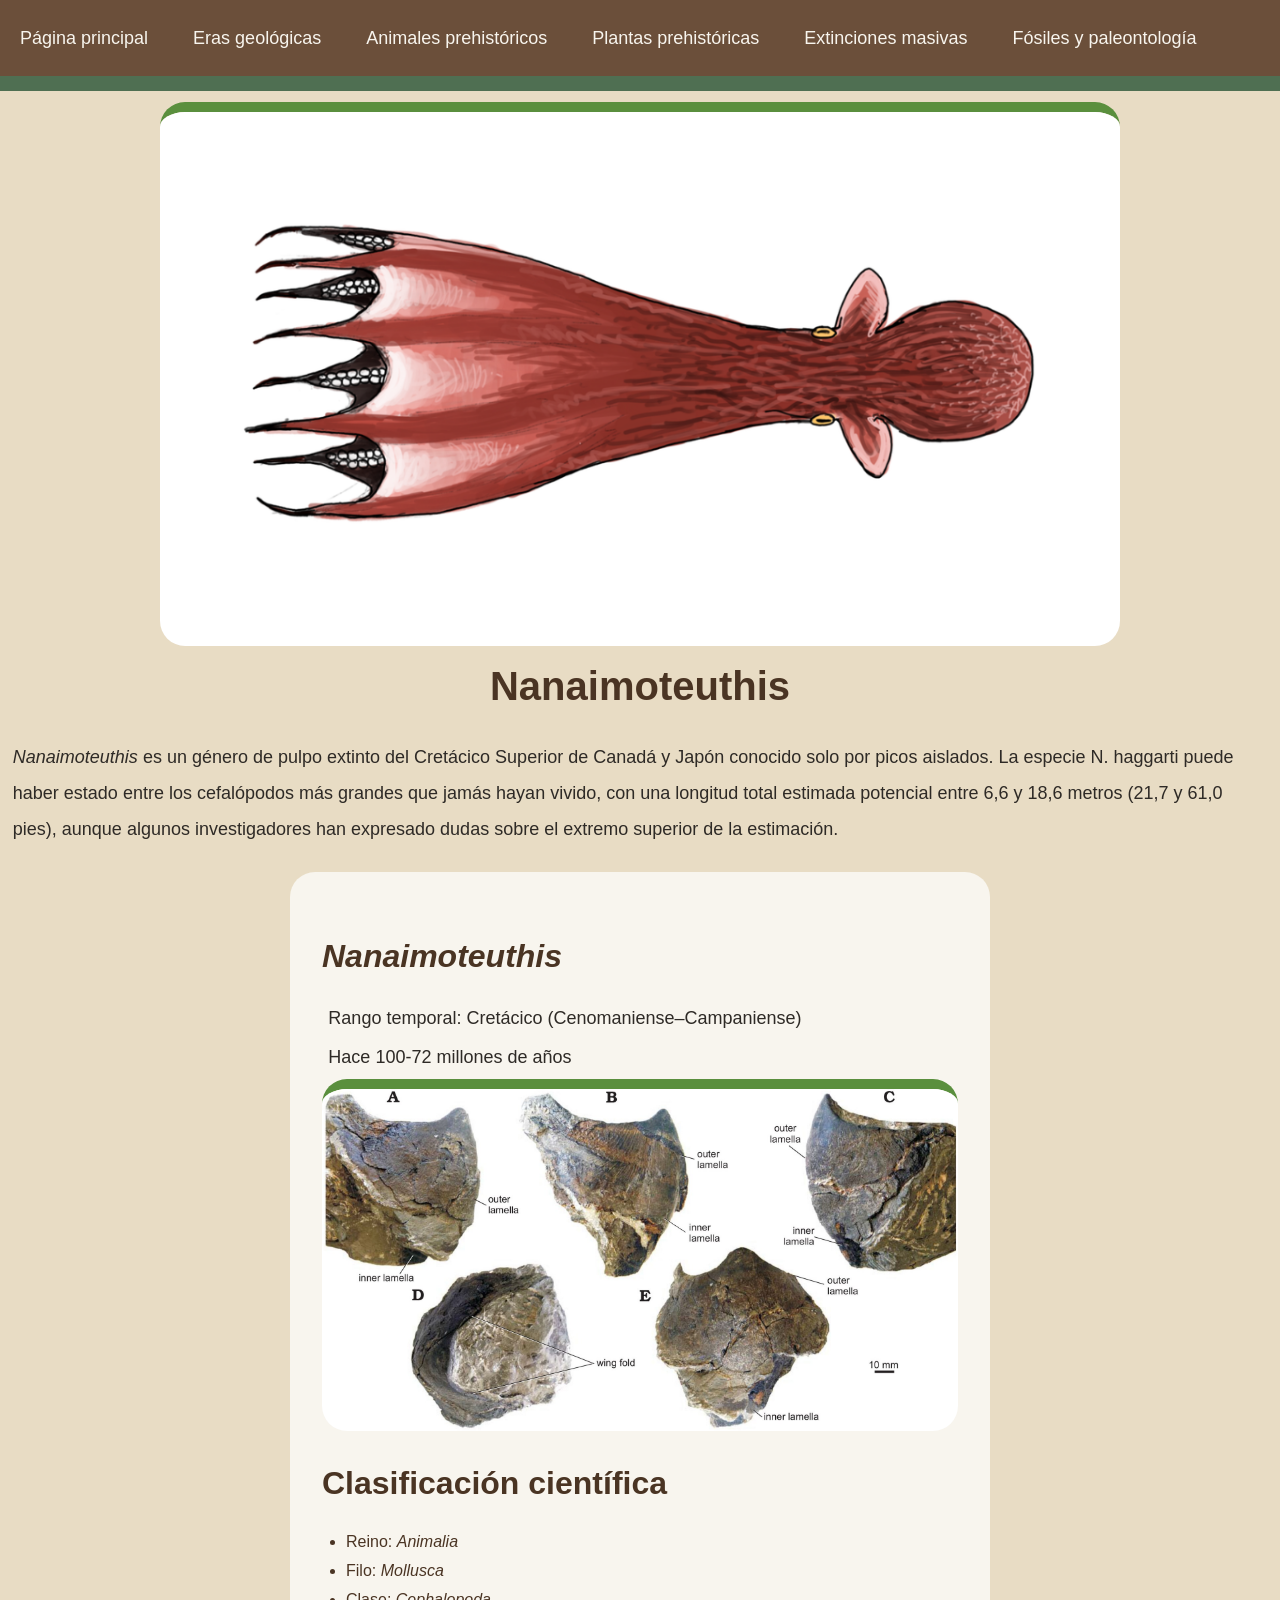
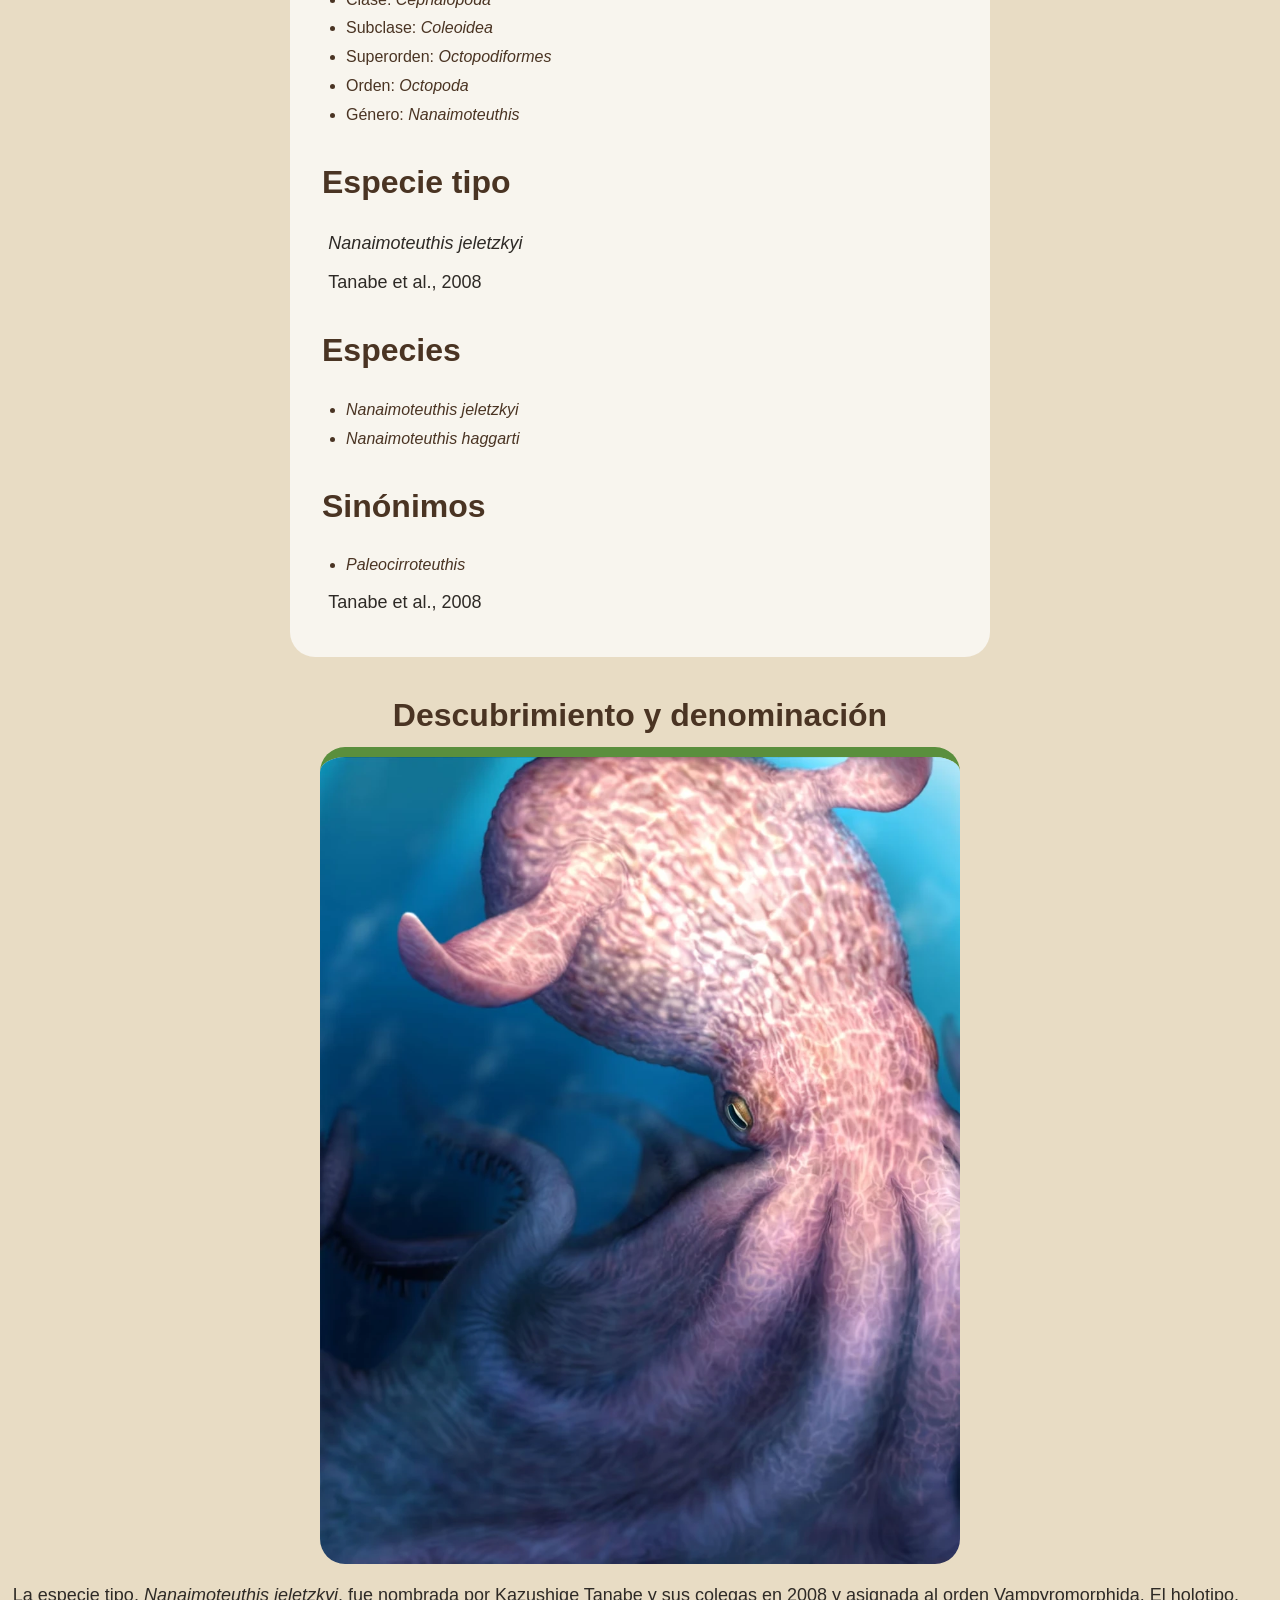
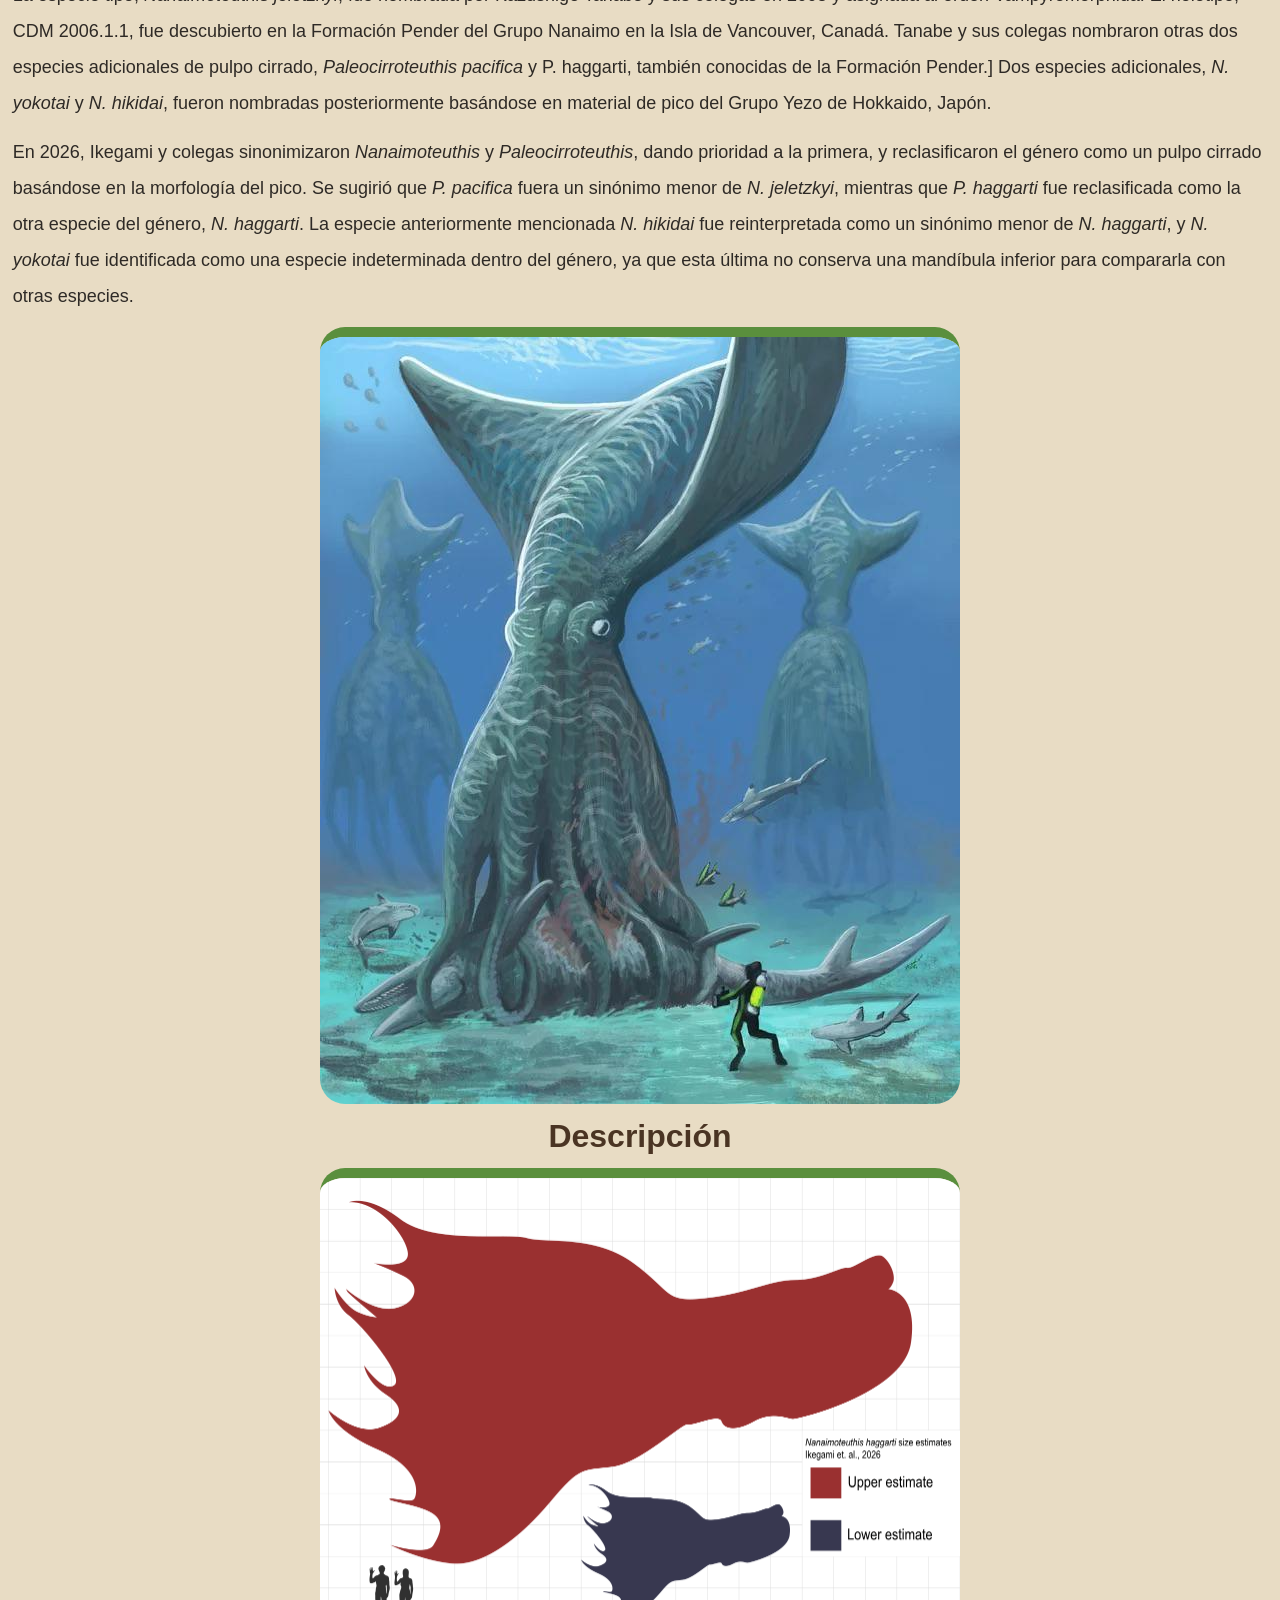
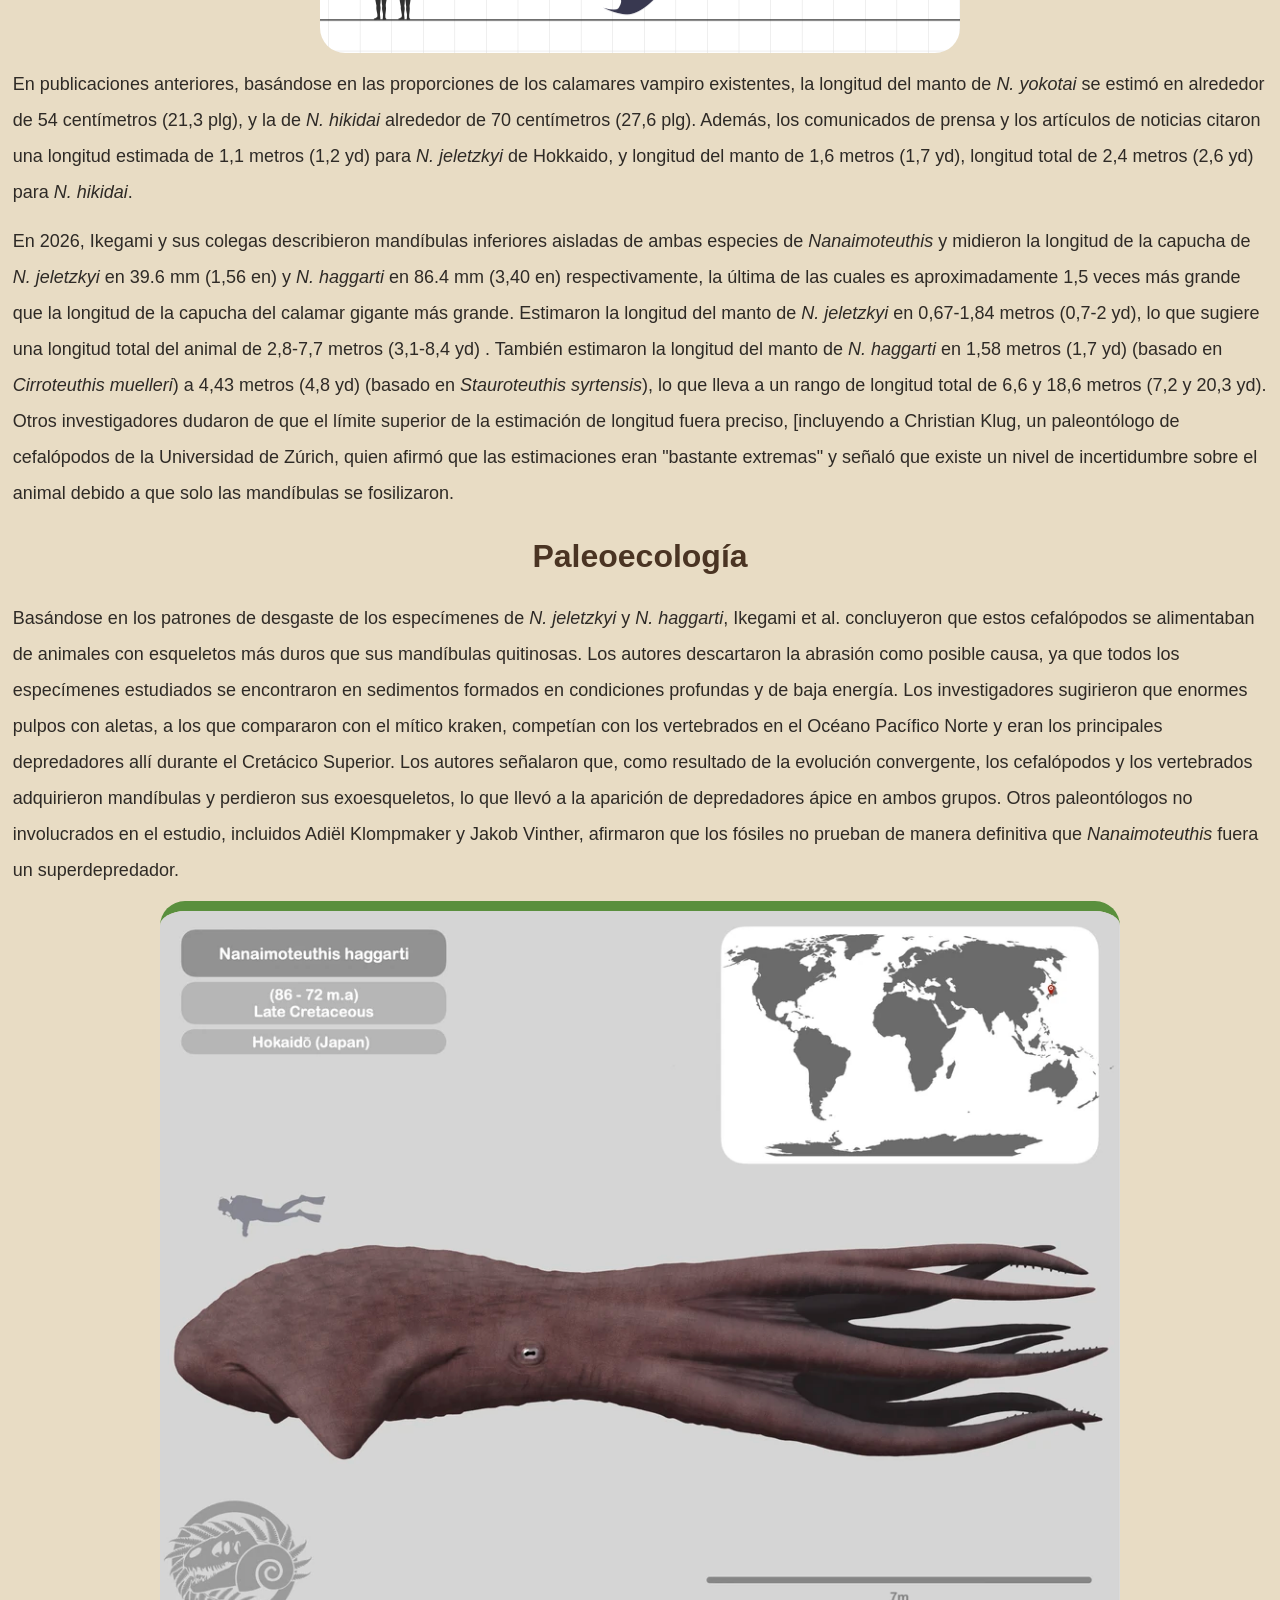
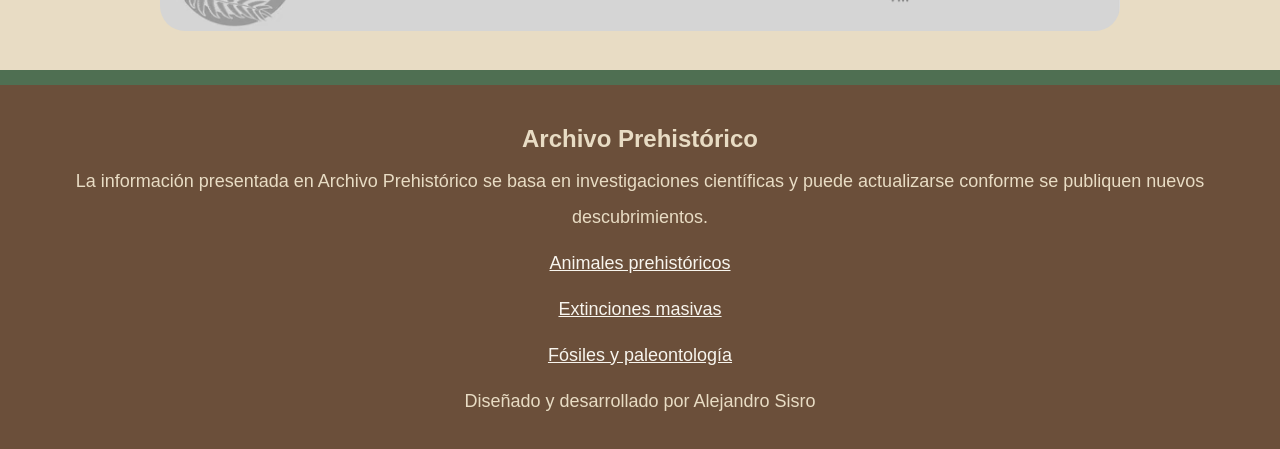
<file: nanaimoteuthis.html>
<!DOCTYPE html>
<html lang="es">
<head>
    <meta charset="UTF-8">
    <meta name="viewport" content="width=device-width, initial-scale=1.0">
    <link rel="stylesheet" href="style.css">
    <title>Archivo Prehistórico - Nanaimoteuthis</title>
</head>
<body>
    <header>
        <nav>
            <ul>
                <li><a href="index.html">Página principal</a></li>
                <li><a href="eras.html">Eras geológicas</a></li>
                <li><a href="animales.html">Animales prehistóricos</a></li>
                <li><a href="plantas.html">Plantas prehistóricas</a></li>
                <li><a href="extinciones.html">Extinciones masivas</a></li>
                <li><a href="paleontologia.html">Fósiles y paleontología</a></li>
            </ul>
        </nav>
    </header>  
    <main class = "Animal">
        <img id="Grande" src="Imagenes/NanaimoteuthisProfileImage.png" alt="Una reconstruccion de Nanaimoteuthis haggarti.">
        <h1>Nanaimoteuthis</h1>
        <p><i>Nanaimoteuthis</i> es un género de pulpo extinto del Cretácico Superior de Canadá y Japón conocido solo por picos aislados. La especie N. haggarti puede haber estado entre los cefalópodos más grandes que jamás hayan vivido, con una longitud total estimada potencial entre 6,6 y 18,6 metros (21,7 y 61,0 pies), aunque algunos investigadores han expresado dudas sobre el extremo superior de la estimación.</p>
        <article class="Clasificacion">
            <h2><i>Nanaimoteuthis</i></h2>
            <p>Rango temporal: Cretácico (Cenomaniense–Campaniense)</p>
            <p>Hace 100-72 millones de años</p>
            <img src="Imagenes/Nanaimoteuthis_hikidai.jpg" alt="El espécimen holotipo de Nanaimoteuthis haggarti, una mandíbula inferior (KMNH IvP 902,001); Campaniense temprano, Cretácico superior, área de Haboro, Hokkaido, Japón. Vistas lateral derecha (A), lateral izquierda (C), dorsal (D) y frontal (E), y vista lateral derecha después de retirar parte de la lámina externa (B).">
            <h2>Clasificación científica</h2>
            <ul>
                <li>Reino: <i>Animalia</i></li>
                <li>Filo: <i>Mollusca</i></li>
                <li>Clase: <i>Cephalopoda</i></li>
                <li>Subclase: <i>Coleoidea</i></li>
                <li>Superorden: <i>Octopodiformes</i></li>
                <li>Orden: <i>	Octopoda</i></li>
                <li>Género: <i>Nanaimoteuthis</i></li>
            </ul>
            <h2>Especie tipo</h2>
            <p><i>Nanaimoteuthis jeletzkyi</i></p>
            <p>Tanabe et al., 2008</p>
            <h2>Especies</h2>
            <ul>
                <li><i>Nanaimoteuthis jeletzkyi</i></li>
                <li><i>Nanaimoteuthis haggarti</i></li>
            </ul>
            <h2>Sinónimos</h2>
            <ul><li><i>Paleocirroteuthis</i></li></ul>
            <p>Tanabe et al., 2008</p>
        </article>
        <h2>Descubrimiento y denominación</h2>
        <img src="Imagenes/Nanaimoteuthis.png" alt="Representación artística de Nanaimoteuthis Haggarti">
        <p>
            La especie tipo, <i>Nanaimoteuthis jeletzkyi</i>, fue nombrada por Kazushige Tanabe y sus colegas en 2008 y asignada al orden Vampyromorphida. El holotipo, CDM 2006.1.1, fue descubierto en la Formación Pender del Grupo Nanaimo en la Isla de Vancouver, Canadá. Tanabe y sus colegas nombraron otras dos especies adicionales de pulpo cirrado, <i>Paleocirroteuthis pacifica</i> y P. haggarti</i>, también conocidas de la Formación Pender.] Dos especies adicionales, <i>N. yokotai</i> y <i>N. hikidai</i>, fueron nombradas posteriormente basándose en material de pico del Grupo Yezo de Hokkaido, Japón. 
        </p>
        <p>
            En 2026, Ikegami y colegas sinonimizaron <i>Nanaimoteuthis</i> y <i>Paleocirroteuthis</i>, dando prioridad a la primera, y reclasificaron el género como un pulpo cirrado basándose en la morfología del pico. Se sugirió que <i>P. pacifica</i> fuera un sinónimo menor de <i>N. jeletzkyi</i>, mientras que <i>P. haggarti</i> fue reclasificada como la otra especie del género, <i>N. haggarti</i>. La especie anteriormente mencionada <i>N. hikidai</i> fue reinterpretada como un sinónimo menor de <i>N. haggarti</i>, y <i>N. yokotai</i> fue identificada como una especie indeterminada dentro del género, ya que esta última no conserva una mandíbula inferior para compararla con otras especies. 
        </p>
        <img src="Imagenes/Nanaimoteuthis.jpeg" alt="Representación artística de Nanaimoteuthis Haggarti">
        <h2>Descripción</h2>
        <img src="Imagenes/Nanaimoteuthis_haggarti_size_estimates.svg.png" alt="Comparación de tamaño">
        <p>
            En publicaciones anteriores, basándose en las proporciones de los calamares vampiro existentes, la longitud del manto de <i>N. yokotai</i> se estimó en alrededor de 54 centímetros (21,3 plg), y la de <i>N. hikidai</i> alrededor de 70 centímetros (27,6 plg). Además, los comunicados de prensa y los artículos de noticias citaron una longitud estimada de 1,1 metros (1,2 yd) para <i>N. jeletzkyi</i> de Hokkaido, y longitud del manto de 1,6 metros (1,7 yd), longitud total de 2,4 metros (2,6 yd) para <i>N. hikidai</i>. 
        </p>
        <p>
            En 2026, Ikegami y sus colegas describieron mandíbulas inferiores aisladas de ambas especies de <i>Nanaimoteuthis</i> y midieron la longitud de la capucha de <i>N. jeletzkyi</i> en 39.6 mm (1,56 en) y <i>N. haggarti</i> en 86.4 mm (3,40 en) respectivamente, la última de las cuales es aproximadamente 1,5 veces más grande que la longitud de la capucha del calamar gigante más grande. Estimaron la longitud del manto de <i>N. jeletzkyi</i> en 0,67-1,84 metros (0,7-2 yd), lo que sugiere una longitud total del animal de 2,8-7,7 metros (3,1-8,4 yd) . También estimaron la longitud del manto de <i>N. haggarti</i> en 1,58 metros (1,7 yd) (basado en <i>Cirroteuthis muelleri</i>) a 4,43 metros (4,8 yd) (basado en <i>Stauroteuthis syrtensis</i>), lo que lleva a un rango de longitud total de 6,6 y 18,6 metros (7,2 y 20,3 yd). Otros investigadores dudaron de que el límite superior de la estimación de longitud fuera preciso, [incluyendo a Christian Klug, un paleontólogo de cefalópodos de la Universidad de Zúrich, quien afirmó que las estimaciones eran "bastante extremas" y señaló que existe un nivel de incertidumbre sobre el animal debido a que solo las mandíbulas se fosilizaron.
        </p>
        <h2>Paleoecología</h2>
        <p>Basándose en los patrones de desgaste de los especímenes de <i>N. jeletzkyi</i> y <i>N. haggarti</i>, Ikegami et al. concluyeron que estos cefalópodos se alimentaban de animales con esqueletos más duros que sus mandíbulas quitinosas. Los autores descartaron la abrasión como posible causa, ya que todos los especímenes estudiados se encontraron en sedimentos formados en condiciones profundas y de baja energía. Los investigadores sugirieron que enormes pulpos con aletas, a los que compararon con el mítico kraken, competían con los vertebrados en el Océano Pacífico Norte y eran los principales depredadores allí durante el Cretácico Superior. Los autores señalaron que, como resultado de la evolución convergente, los cefalópodos y los vertebrados adquirieron mandíbulas y perdieron sus exoesqueletos, lo que llevó a la aparición de depredadores ápice en ambos grupos. Otros paleontólogos no involucrados en el estudio, incluidos Adiël Klompmaker y Jakob Vinther, afirmaron que los fósiles no prueban de manera definitiva que <i>Nanaimoteuthis</i> fuera un superdepredador.</p>
        <img id="Grande" src="Imagenes/Artwort_of_Nanaimoteuthis_haggarti_by_PaleoHistoric.png" alt="Representación artística de Nanaimoteuthis Haggarti incluyendo su rango geográfico">
    </main>
    <footer>
        <h3>Archivo Prehistórico</h3>
        <p>
            La información presentada en Archivo Prehistórico se basa en
            investigaciones científicas y puede actualizarse conforme se
            publiquen nuevos descubrimientos.
        </p>
        <ul class="footer-links">       
            <li><a href="animales.html">Animales prehistóricos</a></li>
            <li><a href="extinciones.html">Extinciones masivas</a></li>
            <li><a href="paleontologia.html">Fósiles y paleontología</a></li>
        </ul>
        <p>Diseñado y desarrollado por Alejandro Sisro</p>
    </footer>
</body>
</html>
</file>
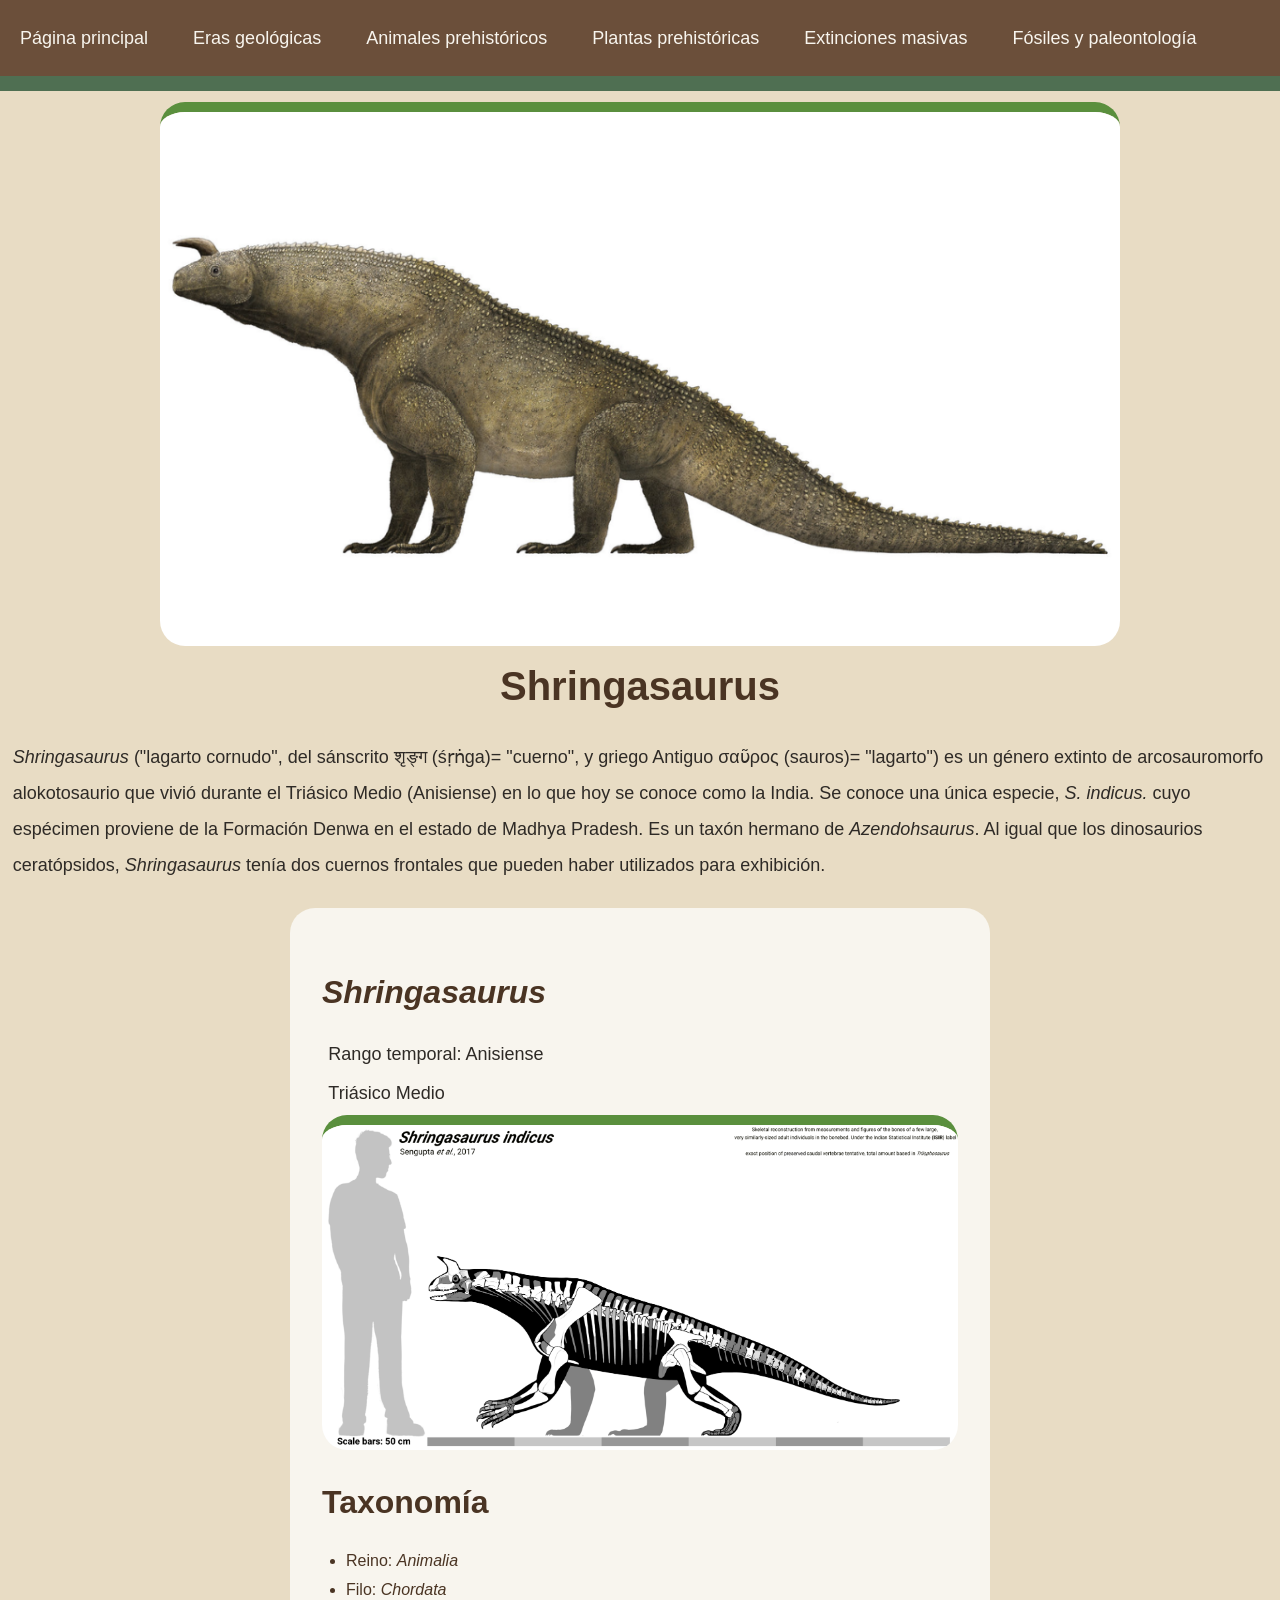
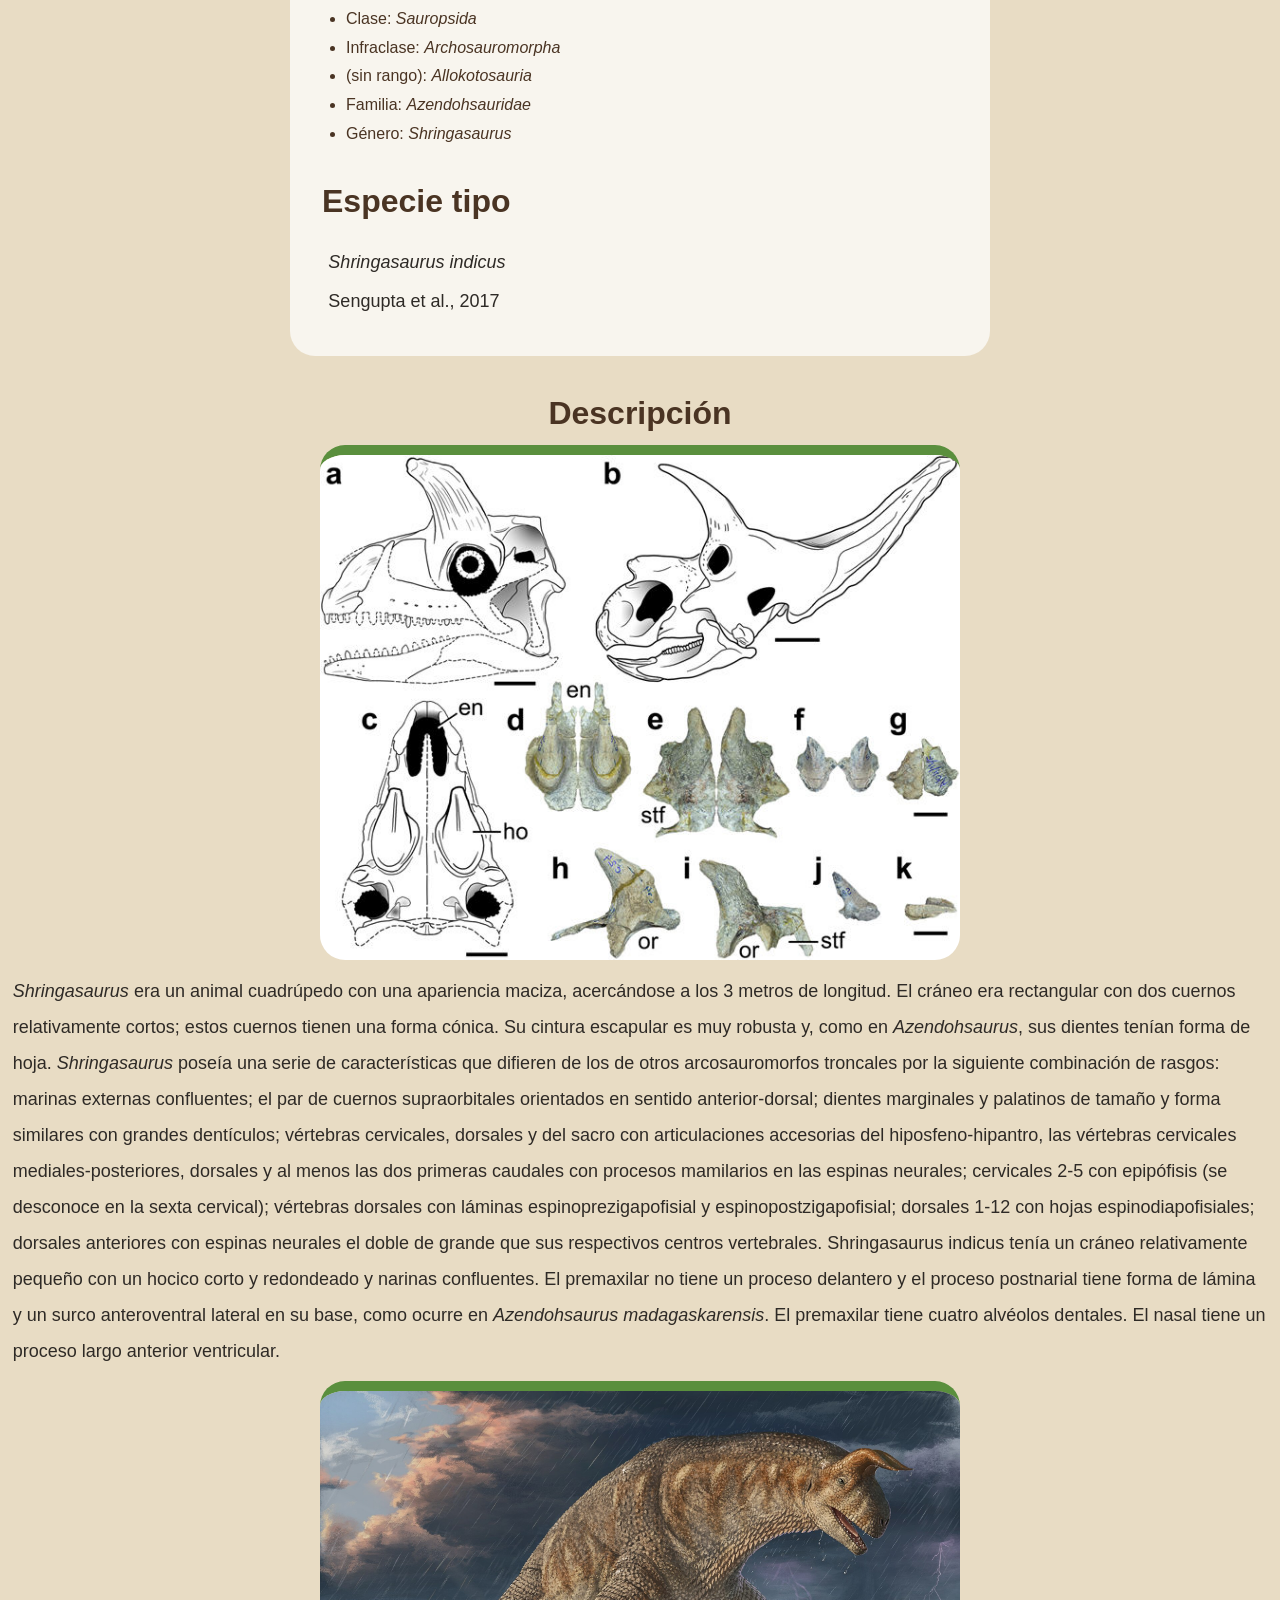
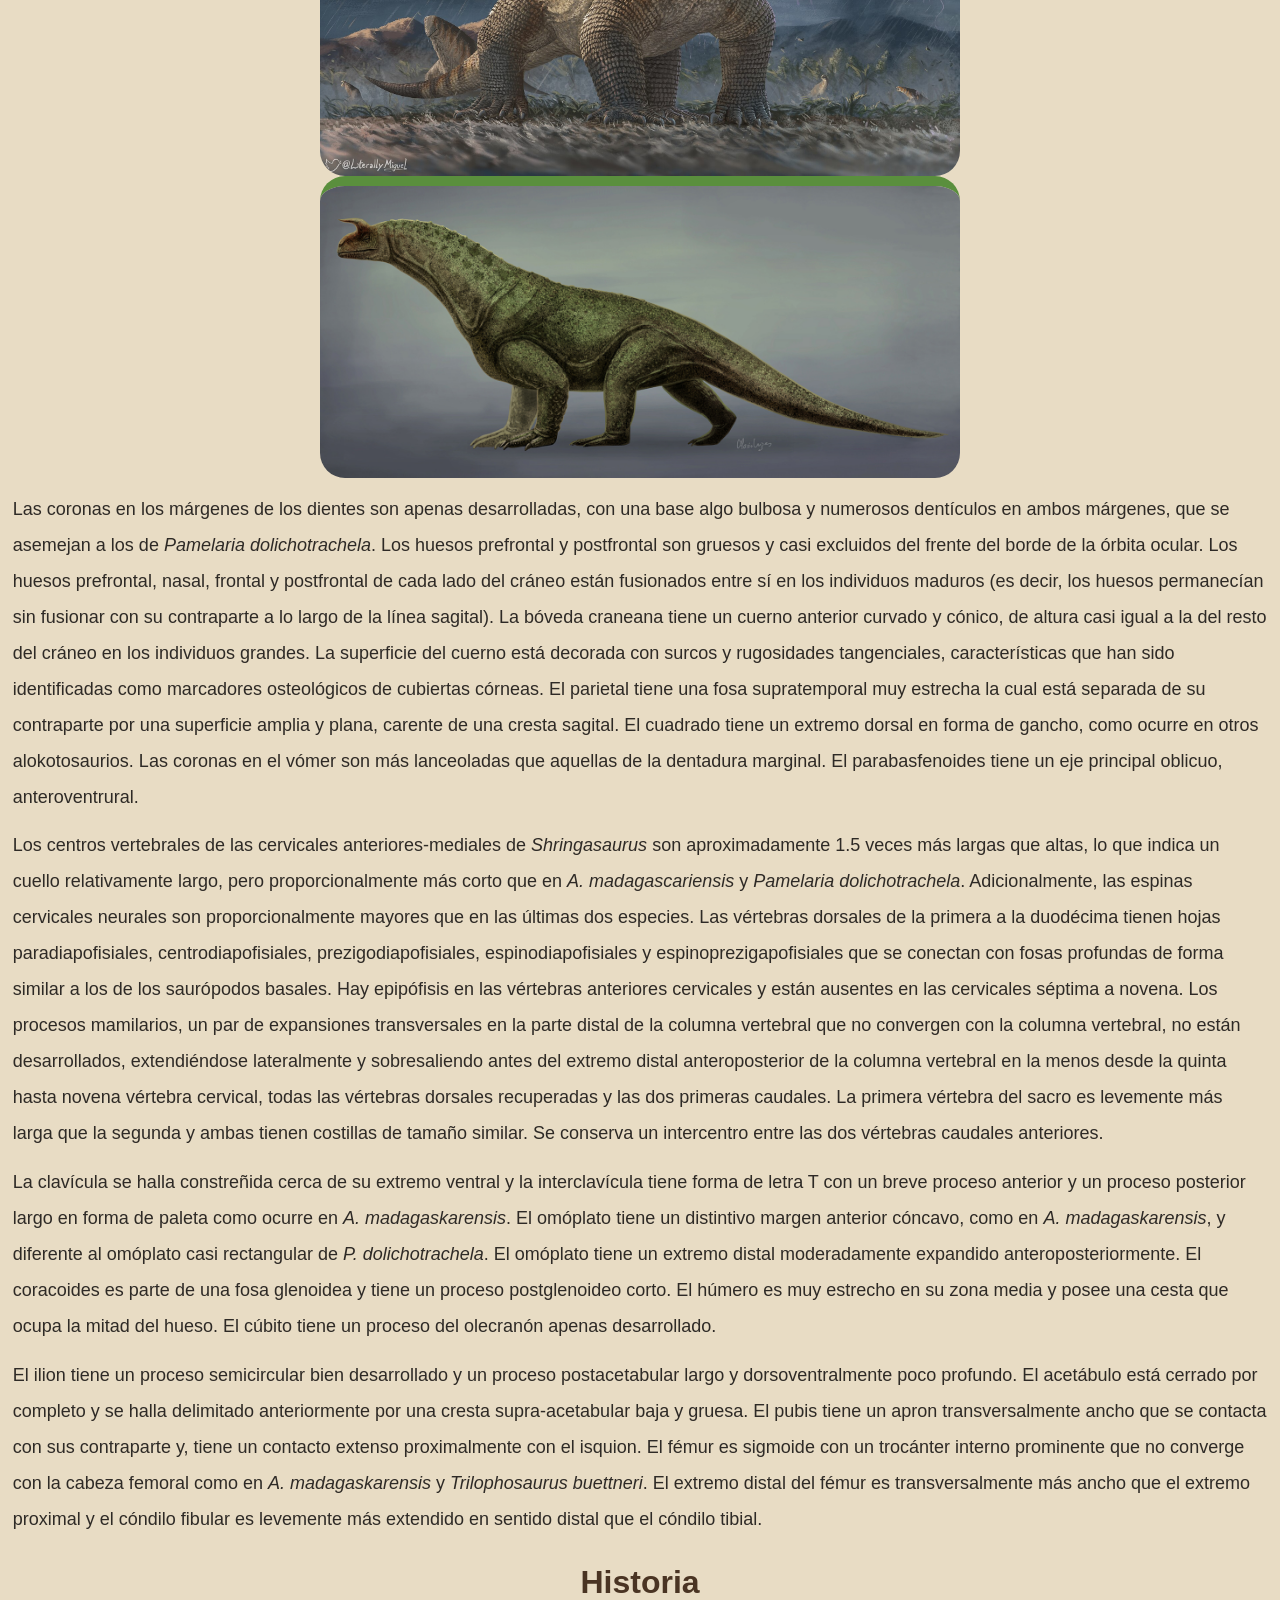
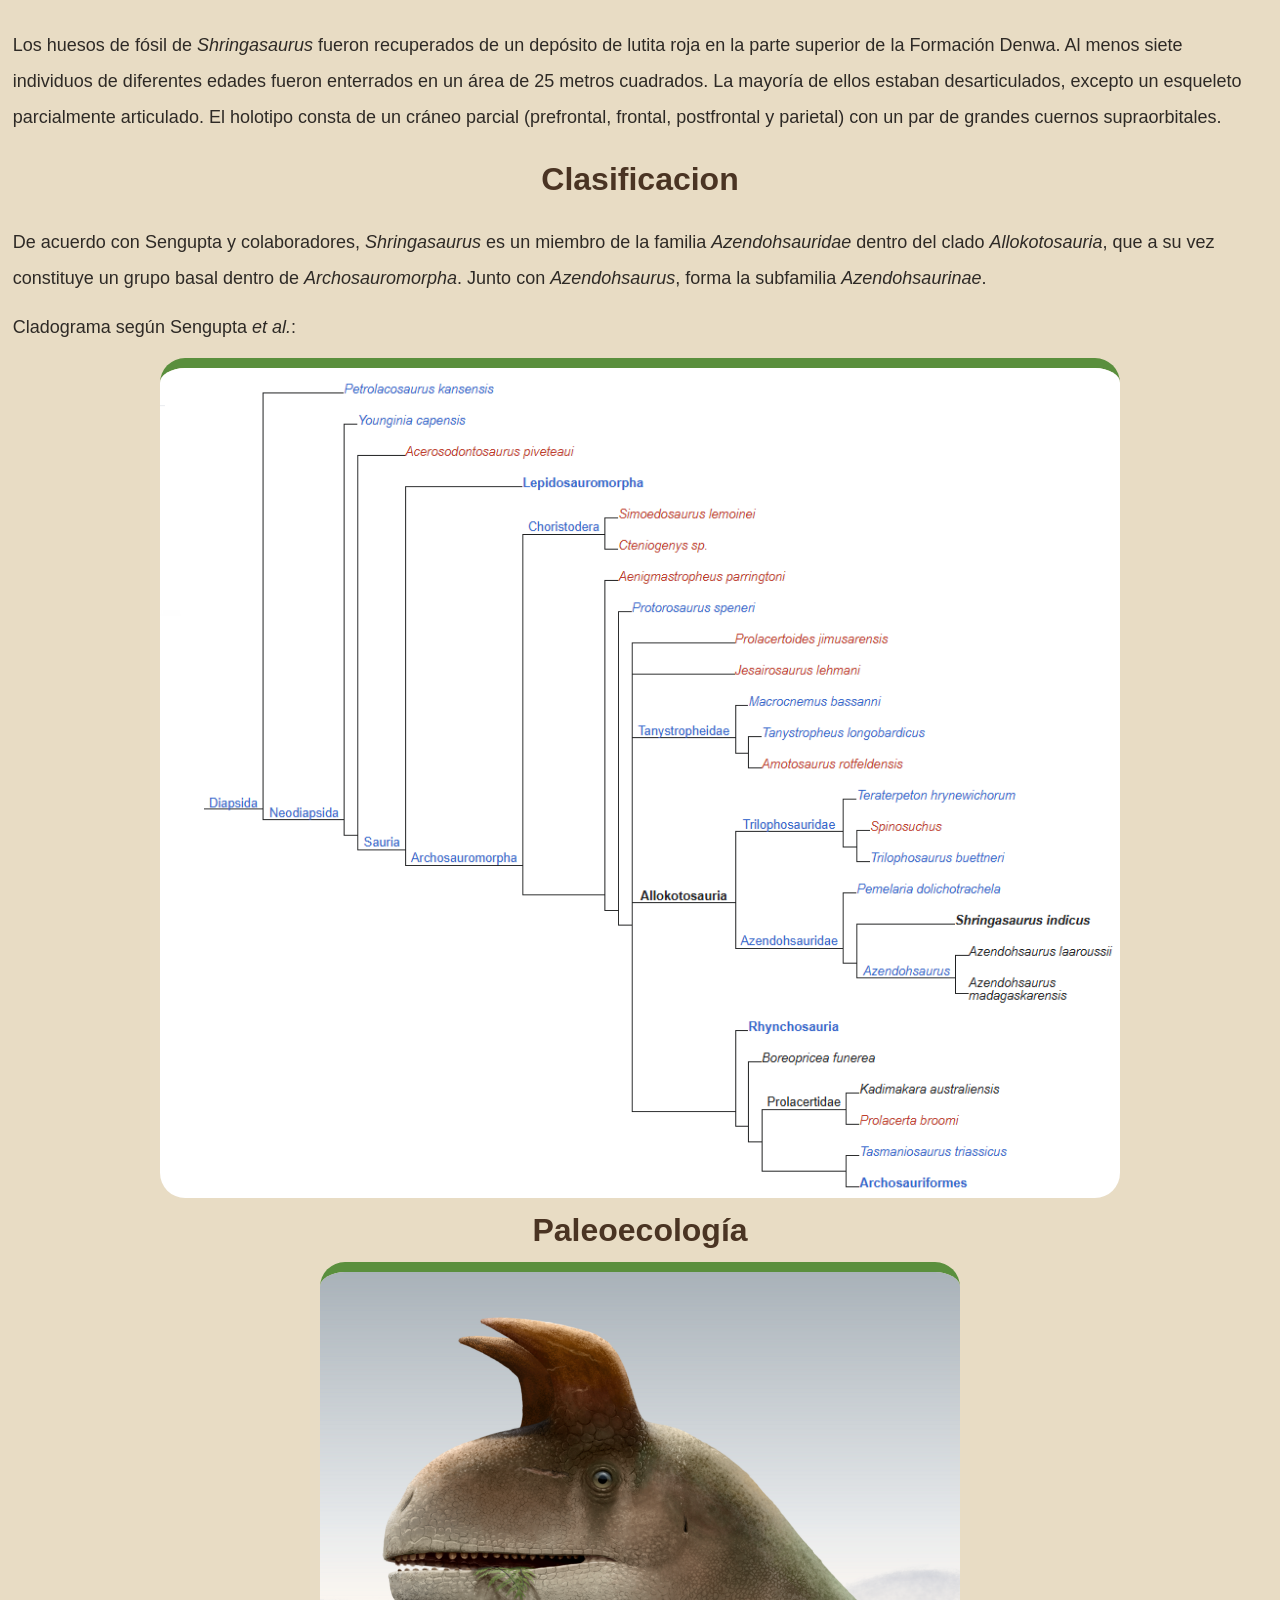
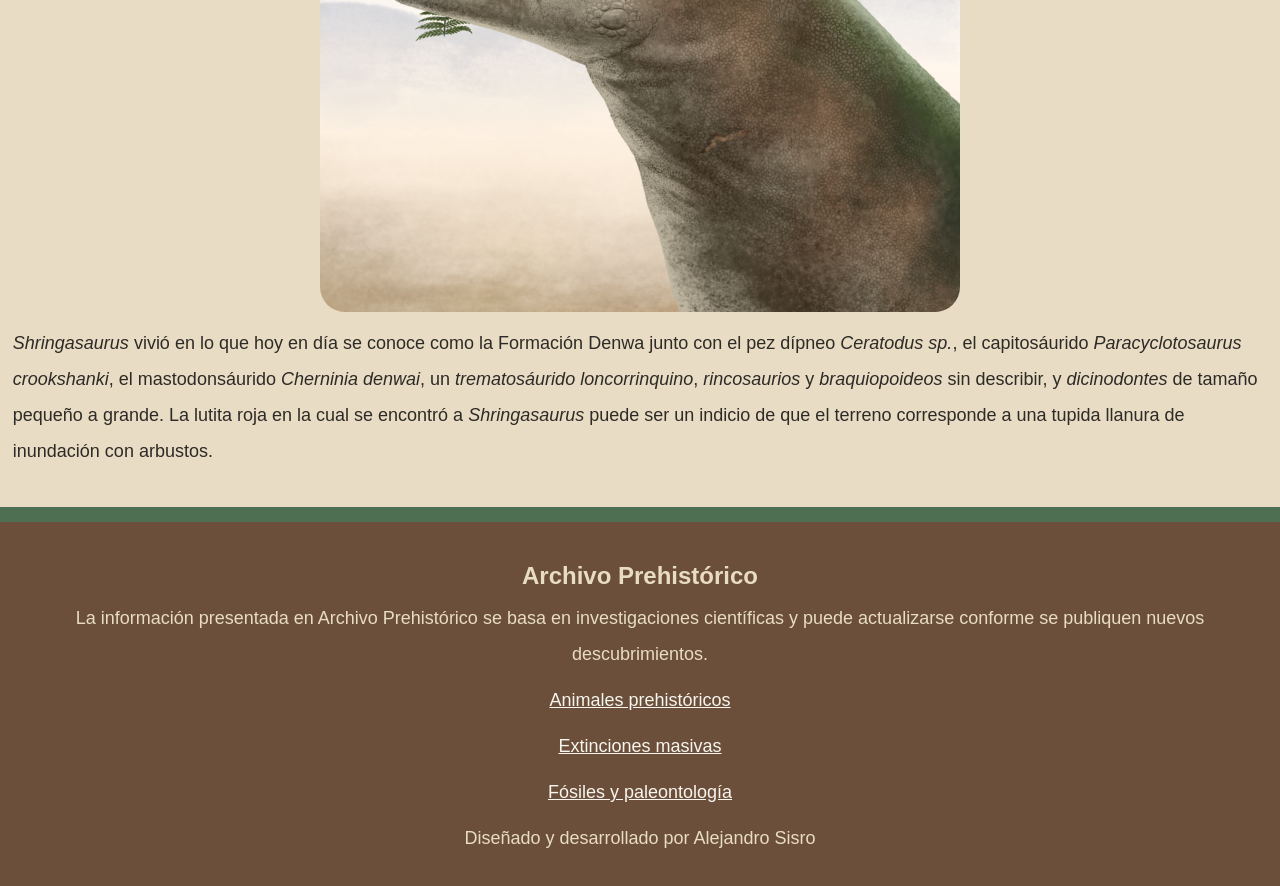
<file: shringasaurus.html>
<!DOCTYPE html>
<html lang="es">
<head>
    <meta charset="UTF-8">
    <meta name="viewport" content="width=device-width, initial-scale=1.0">
    <link rel="stylesheet" href="style.css">
    <title>Archivo Prehistórico - Shringasaurus</title>
</head>
<body>
    <header>
        <nav>
            <ul>
                <li><a href="index.html">Página principal</a></li>
                <li><a href="eras.html">Eras geológicas</a></li>
                <li><a href="animales.html">Animales prehistóricos</a></li>
                <li><a href="plantas.html">Plantas prehistóricas</a></li>
                <li><a href="extinciones.html">Extinciones masivas</a></li>
                <li><a href="paleontologia.html">Fósiles y paleontología</a></li>
            </ul>
        </nav>
    </header>  
    <main class = "Animal">
        <img id="Grande" src="Imagenes/ShringasaurusProfileImage.png" alt="Reconstrucción de Shringasaurus indicus">
        <h1>Shringasaurus</h1>
        <p><i>Shringasaurus</i> ("lagarto cornudo", del sánscrito शृङ्ग (śṛṅga)= "cuerno", y griego Antiguo σαῦρος (sauros)= "lagarto") es un género extinto de arcosauromorfo alokotosaurio que vivió durante el Triásico Medio (Anisiense) en lo que hoy se conoce como la India. Se conoce una única especie, <i>S. indicus.</i> cuyo espécimen proviene de la Formación Denwa en el estado de Madhya Pradesh. Es un taxón hermano de <i>Azendohsaurus</i>. Al igual que los dinosaurios ceratópsidos, <i>Shringasaurus</i> tenía dos cuernos frontales que pueden haber utilizados para exhibición.</p>
        <article class="Clasificacion">
            <h2><i>Shringasaurus</i></h2>
            <p>Rango temporal: Anisiense</p>
            <p>Triásico Medio</p>
            <img src="Imagenes/Shringasaurus_skeletal.png" alt="Reconstrucción esquelética de Shringasaurus que muestra material conocido de algunos individuos adultos grandes de tamaño similar.">
            <h2>Taxonomía</h2>
            <ul>
                <li>Reino: <i>Animalia</i></li>
                <li>Filo: <i>Chordata</i></li>
                <li>Clase: <i>Sauropsida</i></li>
                <li>Infraclase: <i>Archosauromorpha</i></li>
                <li>(sin rango): <i>Allokotosauria</i></li>
                <li>Familia: <i>Azendohsauridae</i></li>
                <li>Género: <i>Shringasaurus</i></li>
            </ul>
            <h2>Especie tipo</h2>
            <p><i>Shringasaurus indicus</i></p>
            <p>Sengupta et al., 2017</p>
        </article>
        <h2>Descripción</h2>
        <img src="Imagenes/Shringasaurus_skull.jpg" alt="Reconstrucción del cráneo (a), comparado con el de Arrhinoceratops (b).">
        <p>
            <i>Shringasaurus</i> era un animal cuadrúpedo con una apariencia maciza, acercándose a los 3 metros de longitud. El cráneo era rectangular con dos cuernos relativamente cortos; estos cuernos tienen una forma cónica. Su cintura escapular es muy robusta y, como en <i>Azendohsaurus</i>, sus dientes tenían forma de hoja. <i>Shringasaurus</i> poseía una serie de características que difieren de los de otros arcosauromorfos troncales por la siguiente combinación de rasgos: marinas externas confluentes; el par de cuernos supraorbitales orientados en sentido anterior-dorsal; dientes marginales y palatinos de tamaño y forma similares con grandes dentículos; vértebras cervicales, dorsales y del sacro con articulaciones accesorias del hiposfeno-hipantro, las vértebras cervicales mediales-posteriores, dorsales y al menos las dos primeras caudales con procesos mamilarios en las espinas neurales; cervicales 2-5 con epipófisis (se desconoce en la sexta cervical); vértebras dorsales con láminas espinoprezigapofisial y espinopostzigapofisial; dorsales 1-12 con hojas espinodiapofisiales; dorsales anteriores con espinas neurales el doble de grande que sus respectivos centros vertebrales. Shringasaurus indicus tenía un cráneo relativamente pequeño con un hocico corto y redondeado y narinas confluentes. El premaxilar no tiene un proceso delantero y el proceso postnarial tiene forma de lámina y un surco anteroventral lateral en su base, como ocurre en <i>Azendohsaurus madagaskarensis</i>. El premaxilar tiene cuatro alvéolos dentales. El nasal tiene un proceso largo anterior ventricular.
        </p>
        <img src="Imagenes/Shringasaurus_rain.jpg" alt="Shringasaurus bajo un ambiente lluvioso; los individuos conocidos probablemente murieron en una inundación.">
        <img src="Imagenes/Shringasarus.jpg" alt="Shringasaurus">
        <p>
            Las coronas en los márgenes de los dientes son apenas desarrolladas, con una base algo bulbosa y numerosos dentículos en ambos márgenes, que se asemejan a los de <i>Pamelaria dolichotrachela</i>. Los huesos prefrontal y postfrontal son gruesos y casi excluidos del frente del borde de la órbita ocular. Los huesos prefrontal, nasal, frontal y postfrontal de cada lado del cráneo están fusionados entre sí en los individuos maduros (es decir, los huesos permanecían sin fusionar con su contraparte a lo largo de la línea sagital). La bóveda craneana tiene un cuerno anterior curvado y cónico, de altura casi igual a la del resto del cráneo en los individuos grandes. La superficie del cuerno está decorada con surcos y rugosidades tangenciales, características que han sido identificadas como marcadores osteológicos de cubiertas córneas. El parietal tiene una fosa supratemporal muy estrecha la cual está separada de su contraparte por una superficie amplia y plana, carente de una cresta sagital. El cuadrado tiene un extremo dorsal en forma de gancho, como ocurre en otros alokotosaurios. Las coronas en el vómer son más lanceoladas que aquellas de la dentadura marginal. El parabasfenoides tiene un eje principal oblicuo, anteroventrural.
        </p>
        <p>
            Los centros vertebrales de las cervicales anteriores-mediales de <i>Shringasaurus</i> son aproximadamente 1.5 veces más largas que altas, lo que indica un cuello relativamente largo, pero proporcionalmente más corto que en <i>A. madagascariensis</i> y <i>Pamelaria dolichotrachela</i>. Adicionalmente, las espinas cervicales neurales son proporcionalmente mayores que en las últimas dos especies. Las vértebras dorsales de la primera a la duodécima tienen hojas paradiapofisiales, centrodiapofisiales, prezigodiapofisiales, espinodiapofisiales y espinoprezigapofisiales que se conectan con fosas profundas de forma similar a los de los saurópodos basales. Hay epipófisis en las vértebras anteriores cervicales y están ausentes en las cervicales séptima a novena. Los procesos mamilarios, un par de expansiones transversales en la parte distal de la columna vertebral que no convergen con la columna vertebral, no están desarrollados, extendiéndose lateralmente y sobresaliendo antes del extremo distal anteroposterior de la columna vertebral en la menos desde la quinta hasta novena vértebra cervical, todas las vértebras dorsales recuperadas y las dos primeras caudales. La primera vértebra del sacro es levemente más larga que la segunda y ambas tienen costillas de tamaño similar. Se conserva un intercentro entre las dos vértebras caudales anteriores.
        </p>
        <p>
            La clavícula se halla constreñida cerca de su extremo ventral y la interclavícula tiene forma de letra T con un breve proceso anterior y un proceso posterior largo en forma de paleta como ocurre en <i>A. madagaskarensis</i>. El omóplato tiene un distintivo margen anterior cóncavo, como en <i>A. madagaskarensis</i>, y diferente al omóplato casi rectangular de <i>P. dolichotrachela</i>. El omóplato tiene un extremo distal moderadamente expandido anteroposteriormente. El coracoides es parte de una fosa glenoidea y tiene un proceso postglenoideo corto. El húmero es muy estrecho en su zona media y posee una cesta que ocupa la mitad del hueso. El cúbito tiene un proceso del olecranón apenas desarrollado.
        </p>
        <p>
            El ilion tiene un proceso semicircular bien desarrollado y un proceso postacetabular largo y dorsoventralmente poco profundo. El acetábulo está cerrado por completo y se halla delimitado anteriormente por una cresta supra-acetabular baja y gruesa. El pubis tiene un apron transversalmente ancho que se contacta con sus contraparte y, tiene un contacto extenso proximalmente con el isquion. El fémur es sigmoide con un trocánter interno prominente que no converge con la cabeza femoral como en <i>A. madagaskarensis</i> y <i>Trilophosaurus buettneri</i>. El extremo distal del fémur es transversalmente más ancho que el extremo proximal y el cóndilo fibular es levemente más extendido en sentido distal que el cóndilo tibial.
        </p>
        <h2>Historia</h2>
        <p>
            Los huesos de fósil de <i>Shringasaurus</i> fueron recuperados de un depósito de lutita roja en la parte superior de la Formación Denwa. Al menos siete individuos de diferentes edades fueron enterrados en un área de 25 metros cuadrados. La mayoría de ellos estaban desarticulados, excepto un esqueleto parcialmente articulado. El holotipo consta de un cráneo parcial (prefrontal, frontal, postfrontal y parietal) con un par de grandes cuernos supraorbitales.
        </p>
        <h2>Clasificacion</h2>
        <p>
            De acuerdo con Sengupta y colaboradores, <i>Shringasaurus</i> es un miembro de la familia <i>Azendohsauridae</i> dentro del clado <i>Allokotosauria</i>, que a su vez constituye un grupo basal dentro de <i>Archosauromorpha</i>. Junto con <i>Azendohsaurus</i>, forma la subfamilia <i>Azendohsaurinae</i>.
        </p>
        <p>
            Cladograma según Sengupta <i>et al.</i>:
        </p>
        <img id="Grande" src="Imagenes/CladogramaShringasaurus.png" alt="Cladograma según Sengupta et al.">
        <h2>Paleoecología</h2>
        <img src="Imagenes/Shringasaurus_life_reconstruction.png" alt="Reconstrucción en vida mostrando cicatrices causadas en luchas con otros Shringasaurus">
        <p><i>Shringasaurus</i> vivió en lo que hoy en día se conoce como la Formación Denwa junto con el pez dípneo <i>Ceratodus sp.</i>, el capitosáurido <i>Paracyclotosaurus crookshanki</i>, el mastodonsáurido <i>Cherninia denwai</i>, un <i>trematosáurido loncorrinquino</i>, <i>rincosaurios</i> y <i>braquiopoideos</i> sin describir, y <i>dicinodontes</i> de tamaño pequeño a grande. La lutita roja en la cual se encontró a <i>Shringasaurus</i> puede ser un indicio de que el terreno corresponde a una tupida llanura de inundación con arbustos.</p>
    </main>
    <footer>
        <h3>Archivo Prehistórico</h3>
        <p>
            La información presentada en Archivo Prehistórico se basa en
            investigaciones científicas y puede actualizarse conforme se
            publiquen nuevos descubrimientos.
        </p>
        <ul class="footer-links">       
            <li><a href="animales.html">Animales prehistóricos</a></li>
            <li><a href="extinciones.html">Extinciones masivas</a></li>
            <li><a href="paleontologia.html">Fósiles y paleontología</a></li>
        </ul>
        <p>Diseñado y desarrollado por Alejandro Sisro</p>
    </footer>
</body>
</html>
</file>
<file: style.css>
*
{
    margin: 0;
    padding: 0;
    box-sizing: border-box;
}
body
{
    background-color: #E8DCC4;
    font-family: Arial, Helvetica, sans-serif;
    line-height: 2;
}
main
{
    margin-top: 80px;
}
header
{
    background-color: #6B4F3A;
    border-bottom: 15px solid #4F6F52;
    position: fixed;
    top: 0;
    left: 0;
    width:100%;
    z-index: 1000;
}
footer
{
    background-color: #6B4F3A;
    border-top: 15px solid #4F6F52;
    padding: 30px;
    text-align: center;
    margin-top: 3%;
}
footer h3
{
    color: #E8DCC4;
}
footer p
{
    color: #E8DCC4;
}
.footer-links
{
    list-style: none;
    padding: 0;
}


.footer-links li
{
    margin: 10px 0;
    color:#E8DCC4;
}
header nav ul
{
    list-style: none;
    margin: 0;
    padding: 0;
    display: flex;
    gap: 5px;
}
header nav ul li a
{
    display: block;
    padding: 20px;
    text-decoration: none;
    transition: 0.3s;
}
h1
{
    font-size: 40px;
}
p
{
    color: #2E2A26;
    font-size: 18px;
}
h1,h2,h3,h4,li,ul,h5,h6
{
    color: #4A3423;
}
h1,h2,h3,h4,p,h5,h6
{
    text-align: center;
}
header nav ul li a:hover
{
    background-color: #4F6F52;
}
a
{
    color:#F8F5EE;
    font-size: 18px;
}
#portada
{
    width:100%;
    border-radius: 50px;
    display: block;
    margin-left: auto;
    margin-right: auto;
}
.cta
{
    display: flex;
    justify-content: center;
    gap: 20px;
    flex-wrap: wrap;
}
button
{
    width: auto;
    background-color: #4F6F52;
    border-radius: 25px;
    padding: 20px;
    border: none;
    margin-top: 1%;
    margin-bottom: 1%;
}
button:hover
{
    background-color: #3C5640;
    box-shadow: 0.1em 0.6em 0.7em #F8F5EE;
    transform: translateY(-10px);
}
.estadisticas
{
    display: flex;
    justify-content: center;
    gap: 50px;
    margin-top: 1%;
    text-align: center;
}
.estadisticas a
{
    font-size: 0px;
    text-decoration: none;
}
.estadisticas article
{
    border-top: 8px solid #4F6F52;
    background-color: #F8F5EE;
    padding: 20px;
    border-radius: 25px;
    width: 350px;
    height:200px;
    display: inline-block;
}
h2
{
    font-size: 32px;
}
h3
{
    font-size: 24px;
}
.estadisticas h3
{
    margin: 0;
    color: #4F6F52;
}
.estadisticas article:hover
{
    transform: translateY(-10px);
}
.beneficios
{
    display: flex;
    justify-content: center;
    gap: 50px;
    margin-top: 1%;
    text-align: center;
}
.beneficios article
{
    background-color: #F8F5EE;
    border-radius: 25px;
    flex: 1;
}
.beneficios article img
{
    display: block;
    margin-left: auto;
    margin-right: auto;
    width:85%;
    padding: 20px;
    border-radius: 50px;
    margin-bottom: 0.1%;
}
.beneficios article:hover
{
    transform: translateY(-10px);
}
.arthropleura
{
    border-top: 10px solid #3E7C78;
}
.spinosaurus
{
    border-top: 10px solid #5A8F3D;
}
.megatherium
{
    border-top: 10px solid #B07A3A;
}
.estadisticas article,
.beneficios article, button
{
    transition: transform 0.3s ease;
}
.compromiso
{
    text-align: center;
    margin-top: 5px;
}


.compromiso ul
{
    margin-top: 0.1%;
    list-style: none;
}


.compromiso li::before
{
    content: "✓ ";
    color: #4F6F52;
    font-weight: bold;
}
.compromiso
{
    background-color: #F8F5EE;
    border-radius: 25px;
    width:35%;
    display: block;
    margin-left: auto;
    margin-right: auto;
    margin-bottom: 3%;
}
#UltimoCTA
{
    display: block;
    margin-left: auto;
    margin-right: auto;
}
.cta button
{
    width: 300px;
}
.animales section div
{
    display: flex;
    justify-content: center;
    gap: 50px;
    flex-wrap: wrap;
}

.animales section div a
{
    width: 31.1%;
    text-decoration: none;
}

.animales section div article
{
    background-color: #F8F5EE;
    border-radius: 25px;
    margin-bottom: 3%;
    margin-top: 3%;
    height: 100%;
}

.animales section div article img
{
    display: block;
    margin-left: auto;
    margin-right: auto;
    width: 100%;
    padding: 20px;
    border-radius: 50px;
    margin-bottom: 0.1%;
}

.animales section div article h5,
.animales section div article h6
{
    text-align: center;
}

.animales section div a
{
    transition: transform 0.3s ease;
    margin-bottom: 3%;
}

.animales section div a:hover article
{
    transform: translateY(-10px);
}
.Paleozoico div a article
{
    border-top: 10px solid #3E7C78;
}
.Mesozoico div a article
{
    border-top: 10px solid #5A8F3D;
}
.Cenozoico div a article
{
    border-top: 10px solid #B07A3A;
}
h4
{
    font-size: 20px;
}
h5
{
    font-size: 18px;
}
h6
{
    font-size: 16px;
}
main
{
    margin-top: 8%;
}
.Animal img
{
    display: block;
    margin-left: auto;
    margin-right: auto;
    border-radius: 25px;
    width:50%;
    border-top: 10px solid #5A8F3D;
}
.Clasificacion
{
    background-color: #F8F5EE;
    border-radius: 25px;
    margin: 2% auto;
    width: min(700px, 90%);
    padding: 2rem;
    line-height: 1.8;
    box-sizing: border-box;
}
.Clasificacion h2
{
    margin-top: 1.5rem;
    margin-bottom: 1rem;
    text-align: left;
}
.Clasificacion h3
{
    text-align: left;
}
.Clasificacion ul
{
    margin: 0;
    padding-left: 1.5rem;
}
.Clasificacion img
{
    width:100%;
}
.Clasificacion p
{
    margin: 1rem 0;
}
#especie
{
    margin-top: -7%;
}
.Animal p
{
    margin: 1%;
    text-align: left;
}
#Grande
{
    width:75%;
}
</file>
